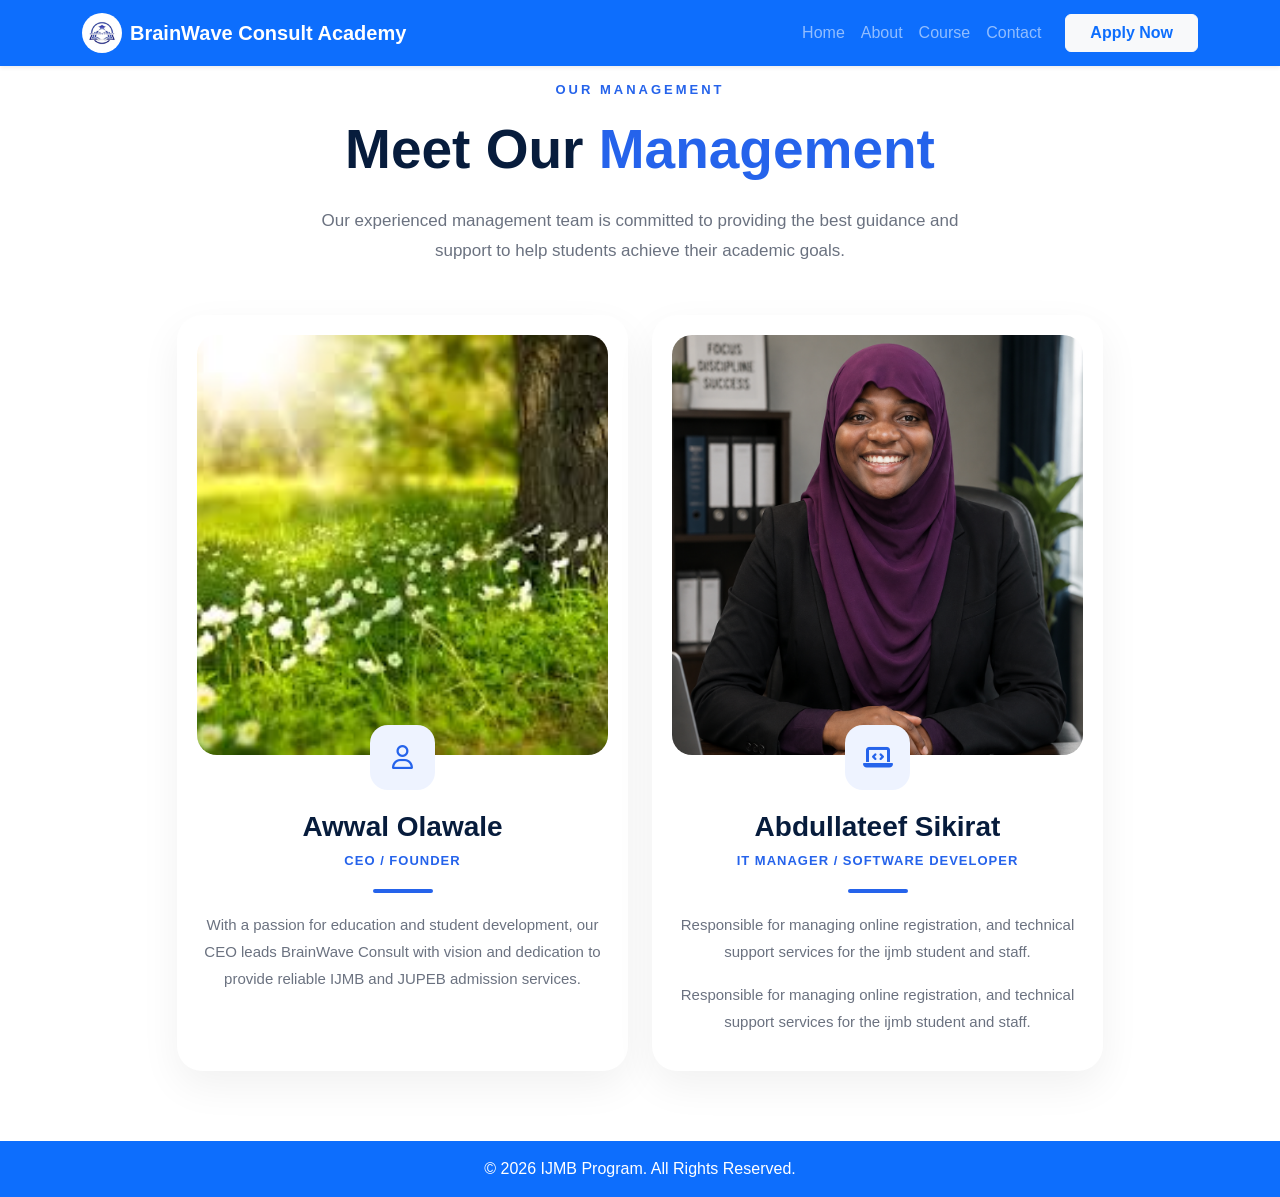
<file: aboutUS.html>
<!DOCTYPE html>
<html lang="en">
<head>
<meta charset="UTF-8">
<meta name="viewport" content="width=device-width, initial-scale=1.0">

<title>Management Section</title>

<!-- Bootstrap -->
<link href="https://cdn.jsdelivr.net/npm/bootstrap@5.3.0/dist/css/bootstrap.min.css" rel="stylesheet">

<!-- Icons -->
<link href="https://cdnjs.cloudflare.com/ajax/libs/font-awesome/6.5.0/css/all.min.css" rel="stylesheet">
<link rel="stylesheet" href="aboutUs.css">
</head>
<body>
<nav class="navbar navbar-expand-lg navbar-dark bg-primary fixed-top shadow-sm">
  <div class="container">

    <!-- Logo + Brand Name -->
    <a class="navbar-brand d-flex align-items-center fw-bold" href="#">
      <img src="image/logo.jpeg" alt="Logo" width="40" height="40" 
           class="me-2 rounded-circle">
      BrainWave Consult Academy
    </a>

    <!-- Toggle Button -->
  
      <button class="navbar-toggler" type="button" data-bs-toggle="collapse" 
         data-bs-target="#navmenu" aria-controls="navmenu" 
        aria-expanded="false" aria-label="Toggle navigation">
        <span class="navbar-toggler-icon"></span>
      </button>

    <!-- Menu -->
    <div class="collapse navbar-collapse" id="navmenu">
      <ul class="navbar-nav ms-auto align-items-lg-center">

        <li class="nav-item">
          <a class="nav-link" href="index.html">Home</a>
        </li>

        <li class="nav-item">
          <a class="nav-link" href="about.html">About</a>
        </li>
        
        <li class="nav-item">
          <a class="nav-link" href="course.html">Course</a>
        </li>
        <li class="nav-item">
          <a class="nav-link" href="contact.html">Contact</a>
        </li>

        <li class="nav-item ms-lg-3 mt-2 mt-lg-0">
          <a class="btn btn-light text-primary fw-semibold  font-montserrat px-4" href="apply.html">
            Apply Now
          </a>
        </li>

      </ul>
    </div>

  </div>
</nav>
<section class="management-section">

<div class="container">

    <!-- TITLE -->
    <div class="text-center mb-5">

        <p class="small-title">
            OUR MANAGEMENT
        </p>

        <h1 class="main-title">
            Meet Our <span>Management</span>
        </h1>

        <p class="title-text mt-4">
            Our experienced management team is committed to providing the best guidance and support to help students achieve their academic goals.
        </p>

    </div>

    <!-- CARDS -->
    <div class="row g-4 justify-content-center">

        <!-- CEO -->
        <div class="col-lg-5 col-md-6">

            <div class="management-card">

                <img src="image/grass.jpg" 
                     alt="CEO"
                     class="management-image">

                <div class="icon-box">
                    <i class="fa-regular fa-user"></i>
                </div>

                <h3>Awwal Olawale</h3>

                <div class="role">
                    CEO / Founder
                </div>

                <div class="line"></div>

                <p>
                    With a passion for education and student development, our CEO leads BrainWave Consult with vision and dedication to provide reliable IJMB and JUPEB admission services.
                </p>

            </div>

        </div>

        <!-- IT -->
        <div class="col-lg-5 col-md-6">

            <div class="management-card">

                <img src="image/siki.png" 
                     alt="IT Personnel"
                     class="management-image">

                <div class="icon-box">
                    <i class="fa-solid fa-laptop-code"></i>
                </div>

                <h3>Abdullateef Sikirat</h3>

                <div class="role">
                    IT Manager / Software Developer
                </div>

                <div class="line"></div>

                <p>
                    Responsible for managing  online registration, and technical support services for the ijmb student and staff.
                </p>
                  <p>
                    Responsible for managing  online registration, and technical support services for the ijmb student and staff.
                </p>
                
            </div>

        </div>

    </div>

</div>

</section>
<footer class="bg-primary text-white text-center py-3">
  &copy; 2026 IJMB Program. All Rights Reserved.
</footer>
</body>
</html>
</file>
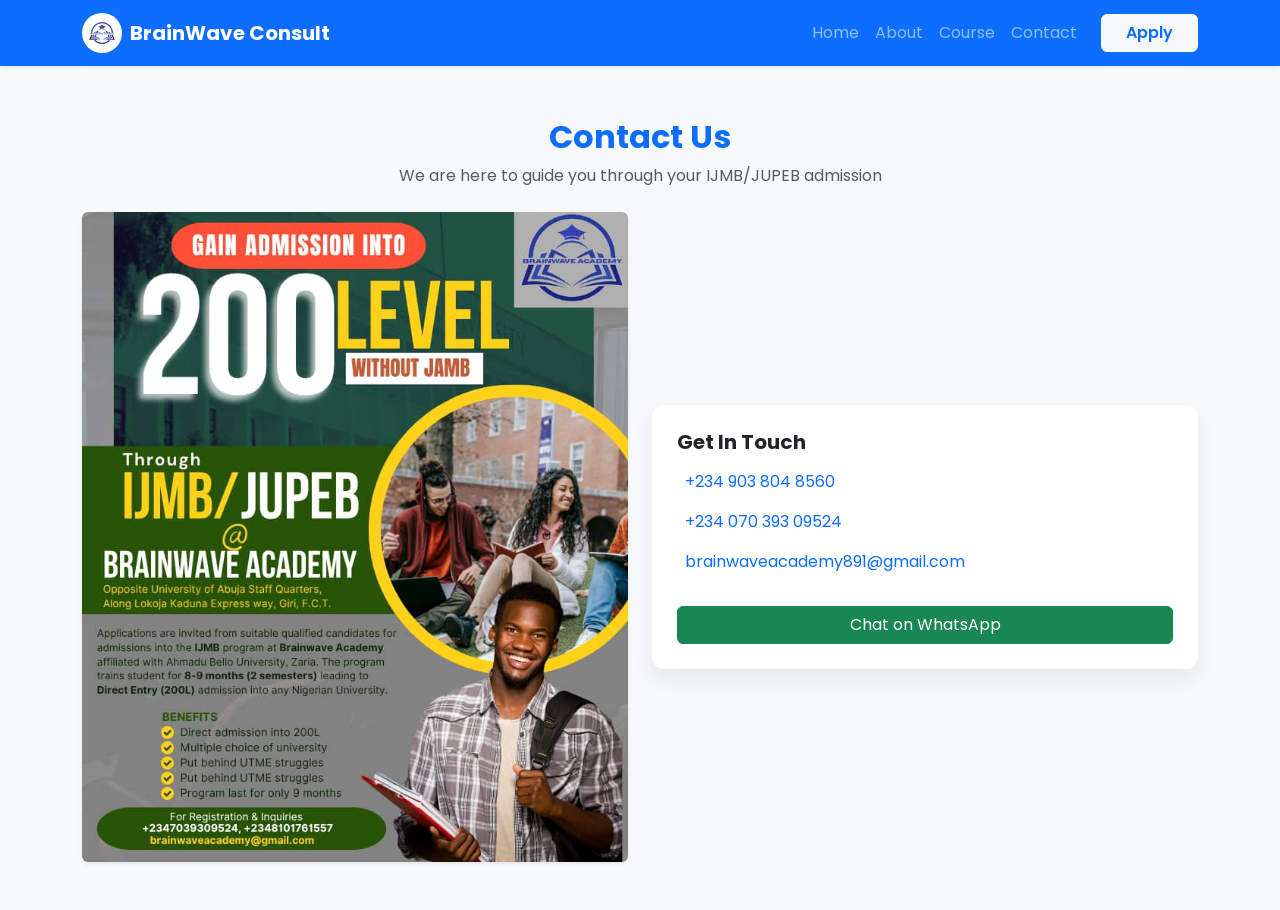
<file: contact.html>
<!DOCTYPE html>
<html lang="en">
  <head>
  <meta charset="UTF-8" />
  <meta name="viewport" content="width=device-width, initial-scale=1" />

  <title>BrainWave Consult | IJMB & JUPEB Admission in Abuja</title>

  <meta
    name="description"
    content="Gain Direct Entry admission into 200 Level through IJMB and JUPEB at BrainWave Consult. Affordable fees, experienced tutors, and high success rates in Abuja."
  />

  <meta
    name="keywords"
    content="IJMB Abuja, JUPEB Abuja, Direct Entry Admission, IJMB Registration, JUPEB Registration, BrainWave Consult"
  />

  <meta name="author" content="BrainWave Consult" />

  <!-- Canonical URL -->
  <link rel="canonical" href="https://brainwaveijmbjupeb.com/" />

  <!-- Open Graph for social sharing -->
  <meta property="og:title" content="BrainWave Consult | IJMB & JUPEB Admission" />
  <meta property="og:description" content="Study IJMB and JUPEB programs and gain admission into 200 Level in Nigerian universities." />
  <meta property="og:url" content="https://brainwaveijmbjupeb.com/" />
  <meta property="og:type" content="website" />
  <meta property="og:image" content="https://brainwaveijmbjupeb.com/image/logo.jpeg" />
  <link rel="icon" href="image/logo.jpeg" type="image/jpeg" />
  <link href="https://fonts.googleapis.com/css2?family=Poppins:wght@300;400;600;700&display=swap" rel="stylesheet">
  <link href="https://cdn.jsdelivr.net/npm/bootstrap@5.3.0/dist/css/bootstrap.min.css" rel="stylesheet"/>
  <link rel="stylesheet" href="https://cdnjs.cloudflare.com/ajax/libs/animate.css/4.1.1/animate.min.css"/>
  <script src="https://cdn.jsdelivr.net/npm/bootstrap@5.3.0/dist/js/bootstrap.bundle.min.js"></script>
</head>

<style>
body {
    padding-top: 70px; /* space for fixed navbar */
    font-family: 'Poppins', sans-serif;
}

.contact-box {
    background: #fff;
    padding: 25px;
    border-radius: 12px;
    box-shadow: 0 10px 25px rgba(0,0,0,0.08);
}
.contact-box {
    background: #fff;
    padding: 25px;
    border-radius: 12px;
    box-shadow: 0 10px 25px rgba(0,0,0,0.08);
}

@media (max-width: 768px) {
    h2 {
        font-size: 1.5rem;
    }
    .contact-box {
        padding: 20px;
    }
}
</style>
</head>

<body>

<!-- Navbar -->
<nav class="navbar navbar-expand-lg navbar-dark bg-primary fixed-top shadow-sm">
  <div class="container">
    <a class="navbar-brand d-flex align-items-center fw-bold" href="#">
      <img src="image/logo.jpeg" alt="Logo" width="40" height="40" class="me-2 rounded-circle">
      BrainWave Consult
    </a>
    <button class="navbar-toggler" type="button" data-bs-toggle="collapse" data-bs-target="#navmenu">
      <span class="navbar-toggler-icon"></span>
    </button>
    <div class="collapse navbar-collapse" id="navmenu">
      <ul class="navbar-nav ms-auto align-items-lg-center">
        <li class="nav-item"><a class="nav-link" href="index.html">Home</a></li>
        <li class="nav-item"><a class="nav-link" href="about.html">About</a></li>
        <li class="nav-item"><a class="nav-link" href="course.html">Course</a></li>
         <li class="nav-item"><a class="nav-link" href="contact.html">Contact</a></li>
        <li class="nav-item ms-lg-3 mt-2 mt-lg-0">
          <a class="btn btn-light text-primary fw-semibold px-4" href="apply.html">Apply</a>
        </li>
      </ul>
    </div>
  </div>
</nav>

<!-- Contact Section -->
<section class="py-5 bg-light" id="contact">
  <div class="container">

    <!-- Title -->
    <div class="text-center mb-4">
      <h2 class="fw-bold text-primary">Contact Us</h2>
      <p class="text-muted">We are here to guide you through your IJMB/JUPEB admission</p>
    </div>

    <div class="row align-items-center g-4">

      <!-- IMAGE -->
      <div class="col-12 col-lg-6">
        <img src="image/graphic.jpeg" alt="IJMB Banner" class="img-fluid rounded shadow-sm w-100">
      </div>

      <!-- CONTACT INFO -->
      <div class="col-12 col-lg-6">
        <div class="contact-box">

          <h5 class="fw-bold mb-3">Get In Touch</h5>

          <!-- Phone 1 -->
          <p>
            <i class="fas fa-phone text-primary me-2"></i>
            <a href="tel:+2349038048560" class="text-decoration-none">+234 903 804 8560</a>
          </p>

          <!-- Phone 2 -->
          <p>
            <i class="fas fa-phone text-primary me-2"></i>
            <a href="tel:+2348000000000" class="text-decoration-none">+234 070 393 09524</a>
          </p>

          <!-- Email -->
          <p>
            <i class="fas fa-envelope text-primary me-2"></i>
            <a href="mailto:brainwaveacademy891@gmail.com" class="text-decoration-none">brainwaveacademy891@gmail.com</a>
          </p>

          <!-- WhatsApp -->
          <a href="https://wa.me/2349038048560" target="_blank" class="btn btn-success w-100 mt-3">
            <i class="fab fa-whatsapp"></i> Chat on WhatsApp
          </a>

        </div>
      </div>

    </div>

  </div>
</section>

<!-- Bootstrap JS -->
<script src="https://cdn.jsdelivr.net/npm/bootstrap@5.3.0/dist/js/bootstrap.bundle.min.js"></script>

</body>
</html>
</file>
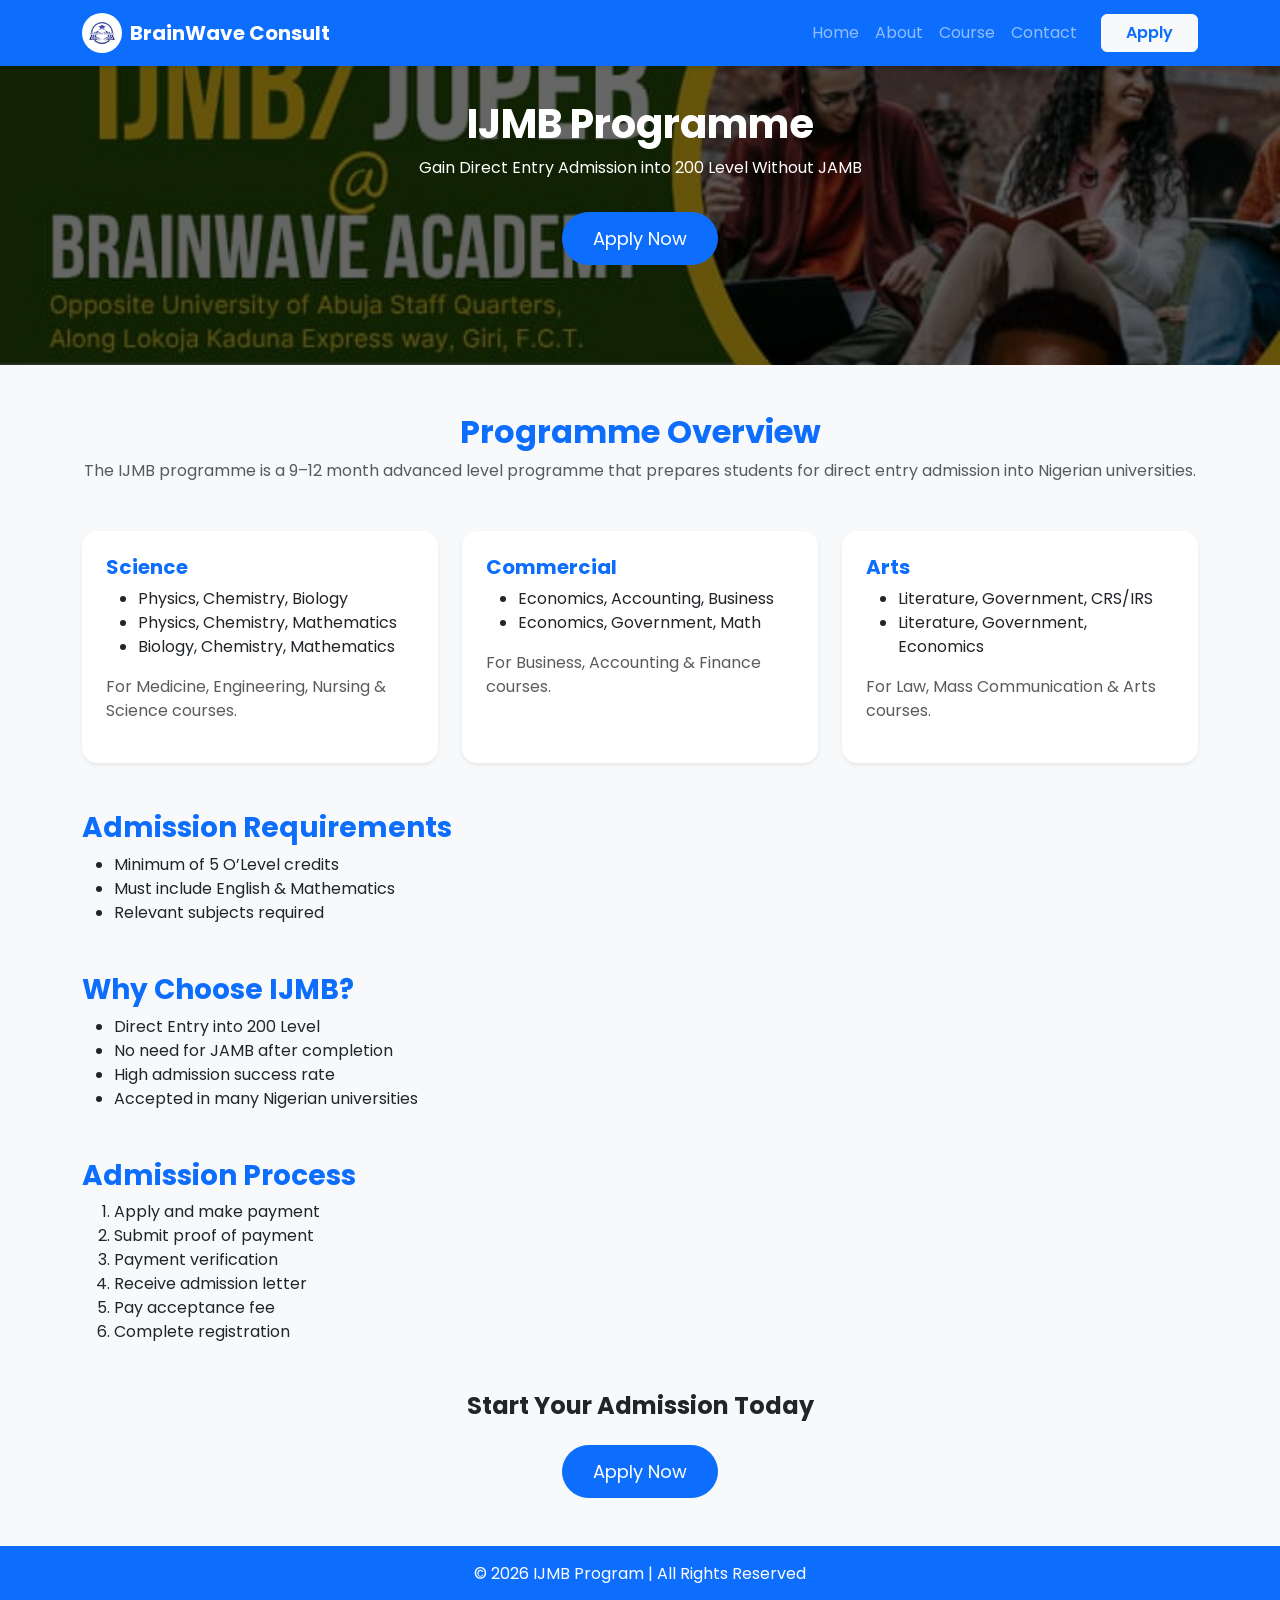
<file: course.html>
<!DOCTYPE html>
<html lang="en">

<head>
  <meta charset="UTF-8" />
  <meta name="viewport" content="width=device-width, initial-scale=1" />

  <title>BrainWave Consult | IJMB & JUPEB Admission in Abuja</title>

  <meta
    name="description"
    content="Gain Direct Entry admission into 200 Level through IJMB and JUPEB at BrainWave Consult. Affordable fees, experienced tutors, and high success rates in Abuja."
  />

  <meta
    name="keywords"
    content="IJMB Abuja, JUPEB Abuja, Direct Entry Admission, IJMB Registration, JUPEB Registration, BrainWave Consult"
  />

  <meta name="author" content="BrainWave Consult" />

  <!-- Canonical URL -->
  <link rel="canonical" href="https://brainwaveijmbjupeb.com/" />

  <!-- Open Graph for social sharing -->
  <meta property="og:title" content="BrainWave Consult | IJMB & JUPEB Admission" />
  <meta property="og:description" content="Study IJMB and JUPEB programs and gain admission into 200 Level in Nigerian universities." />
  <meta property="og:url" content="https://brainwaveijmbjupeb.com/" />
  <meta property="og:type" content="website" />
  <meta property="og:image" content="https://brainwaveijmbjupeb.com/image/logo.jpeg" />
  <link rel="icon" href="image/logo.jpeg" type="image/jpeg" />
  <!-- CSS -->

<link href="https://fonts.googleapis.com/css2?family=Poppins:wght@300;400;600;700&display=swap" rel="stylesheet">
<link href="https://cdn.jsdelivr.net/npm/bootstrap@5.3.0/dist/css/bootstrap.min.css" rel="stylesheet">
  <link href="https://cdn.jsdelivr.net/npm/bootstrap@5.3.0/dist/css/bootstrap.min.css" rel="stylesheet"/>
  <link rel="stylesheet" href="https://cdnjs.cloudflare.com/ajax/libs/animate.css/4.1.1/animate.min.css"/>
   <script src="https://cdn.jsdelivr.net/npm/bootstrap@5.3.0/dist/js/bootstrap.bundle.min.js"></script>
</head>
<style>

body {
  font-family: 'Poppins', sans-serif;
   background: #f8f9fa;
}
h1, h2, h3 {
  font-weight: 700;
}

/* HERO */
.hero {
  background: linear-gradient(rgba(0,0,0,0.6), rgba(0,0,0,0.6)), url('image/graphic.jpeg');
  background-size: cover;
  background-position: center;
  color: white;
  padding: 100px 20px;
  text-align: center;
}

.hero h1 {
  font-weight: bold;
  font-size: 2.5rem;
}

/* CARDS */
.card-custom {
  border: none;
  border-radius: 15px;
  transition: 0.4s;
}

.card-custom:hover {
  transform: translateY(-8px);
  box-shadow: 0 10px 25px rgba(0,0,0,0.15);
}

/* SECTION TITLE */
.section-title {
  font-weight: bold;
  color: #0d6efd;
}

/* ANIMATION */
.fade-in {
  opacity: 0;
  transform: translateY(20px);
  transition: 0.8s ease-in-out;
}

.fade-in.show {
  opacity: 1;
  transform: translateY(0);
}

/* BUTTON */
.apply-btn {
  padding: 12px 30px;
  font-size: 18px;
  border-radius: 30px;
}

/* MOBILE */
@media (max-width: 768px) {
  .hero h1 {
    font-size: 1.8rem;
  }
}

</style>
</head>

<body>
<nav class="navbar navbar-expand-lg navbar-dark bg-primary fixed-top shadow-sm">
  <div class="container">

    <!-- Logo + Brand Name -->
    <a class="navbar-brand d-flex align-items-center fw-bold" href="#">
      <img src="image/logo.jpeg" alt="Logo" width="40" height="40" 
           class="me-2 rounded-circle">
      BrainWave Consult
    </a>

    <!-- Toggle Button -->
  
      <button class="navbar-toggler" type="button" data-bs-toggle="collapse" 
         data-bs-target="#navmenu" aria-controls="navmenu" 
        aria-expanded="false" aria-label="Toggle navigation">
        <span class="navbar-toggler-icon"></span>
      </button>

    <!-- Menu -->
    <div class="collapse navbar-collapse" id="navmenu">
      <ul class="navbar-nav ms-auto align-items-lg-center">

        <li class="nav-item">
          <a class="nav-link" href="index.html">Home</a>
        </li>

        <li class="nav-item">
          <a class="nav-link" href="about.html">About</a>
        </li>
         <li class="nav-item">
          <a class="nav-link" href="course.html">Course</a>
        </li>
        
        <li class="nav-item">
          <a class="nav-link" href="contact.html">Contact</a>
        </li>
         <li class="nav-item">
          <!-- <a class="nav-link" href="printForm.html" style="color: red;">PrintForm 📢</a> -->
        </li>
        <li class="nav-item ms-lg-3 mt-2 mt-lg-0">
          <a class="btn btn-light text-primary fw-semibold px-4" href="apply.html">
            Apply
          </a>
        </li>

      </ul>
    </div>

  </div>
</nav>
<!-- HERO SECTION -->
<section class="hero">
  <h1>IJMB Programme</h1>
  <p>Gain Direct Entry Admission into 200 Level Without JAMB</p>
  <a href="apply.html" class="btn btn-primary apply-btn mt-3">Apply Now</a>
</section>

<!-- MAIN CONTENT -->
<div class="container my-5">

  <!-- OVERVIEW -->
  <div class="text-center mb-5 fade-in">
    <h2 class="section-title">Programme Overview</h2>
    <p class="text-muted">
      The IJMB programme is a 9–12 month advanced level programme that prepares students for direct entry admission into Nigerian universities.
    </p>
  </div>

  <!-- COURSE CARDS -->
  <div class="row g-4">

    <!-- SCIENCE -->
    <div class="col-md-4 fade-in">
      <div class="card card-custom p-4 shadow-sm h-100">
        <h5 class="fw-bold text-primary">Science</h5>
        <ul>
          <li>Physics, Chemistry, Biology</li>
          <li>Physics, Chemistry, Mathematics</li>
          <li>Biology, Chemistry, Mathematics</li>
        </ul>
        <p class="text-muted">For Medicine, Engineering, Nursing & Science courses.</p>
      </div>
    </div>

    <!-- COMMERCIAL -->
    <div class="col-md-4 fade-in">
      <div class="card card-custom p-4 shadow-sm h-100">
        <h5 class="fw-bold text-primary">Commercial</h5>
        <ul>
          <li>Economics, Accounting, Business</li>
          <li>Economics, Government, Math</li>
        </ul>
        <p class="text-muted">For Business, Accounting & Finance courses.</p>
      </div>
    </div>

    <!-- ARTS -->
    <div class="col-md-4 fade-in">
      <div class="card card-custom p-4 shadow-sm h-100">
        <h5 class="fw-bold text-primary">Arts</h5>
        <ul>
          <li>Literature, Government, CRS/IRS</li>
          <li>Literature, Government, Economics</li>
        </ul>
        <p class="text-muted">For Law, Mass Communication & Arts courses.</p>
      </div>
    </div>

  </div>

  <!-- REQUIREMENTS -->
  <div class="mt-5 fade-in">
    <h3 class="section-title">Admission Requirements</h3>
    <ul>
      <li>Minimum of 5 O’Level credits</li>
      <li>Must include English & Mathematics</li>
      <li>Relevant subjects required</li>
    </ul>
  </div>

  <!-- BENEFITS -->
  <div class="mt-5 fade-in">
    <h3 class="section-title">Why Choose IJMB?</h3>
    <ul>
      <li>Direct Entry into 200 Level</li>
      <li>No need for JAMB after completion</li>
      <li>High admission success rate</li>
      <li>Accepted in many Nigerian universities</li>
    </ul>
  </div>

  <!-- PROCESS -->
  <div class="mt-5 fade-in">
    <h3 class="section-title">Admission Process</h3>
    <ol>
      <li>Apply and make payment</li>
      <li>Submit proof of payment</li>
      <li>Payment verification</li>
      <li>Receive admission letter</li>
      <li>Pay acceptance fee</li>
      <li>Complete registration</li>
    </ol>
  </div>

  <!-- CTA -->
  <div class="text-center mt-5 fade-in">
    <h4 class="fw-bold">Start Your Admission Today</h4>
    <a href="apply.html" class="btn btn-primary apply-btn mt-3">
      Apply Now
    </a>
  </div>

</div>
<footer class="bg-primary text-white text-center py-3">
  &copy; 2026 IJMB Program | All Rights Reserved
</footer>
<!-- SCRIPT FOR ANIMATION -->
<script>
const elements = document.querySelectorAll('.fade-in');

const observer = new IntersectionObserver(entries => {
  entries.forEach(entry => {
    if (entry.isIntersecting) {
      entry.target.classList.add('show');
    }
  });
});

elements.forEach(el => observer.observe(el));
</script>

</body>
</html>
</file>
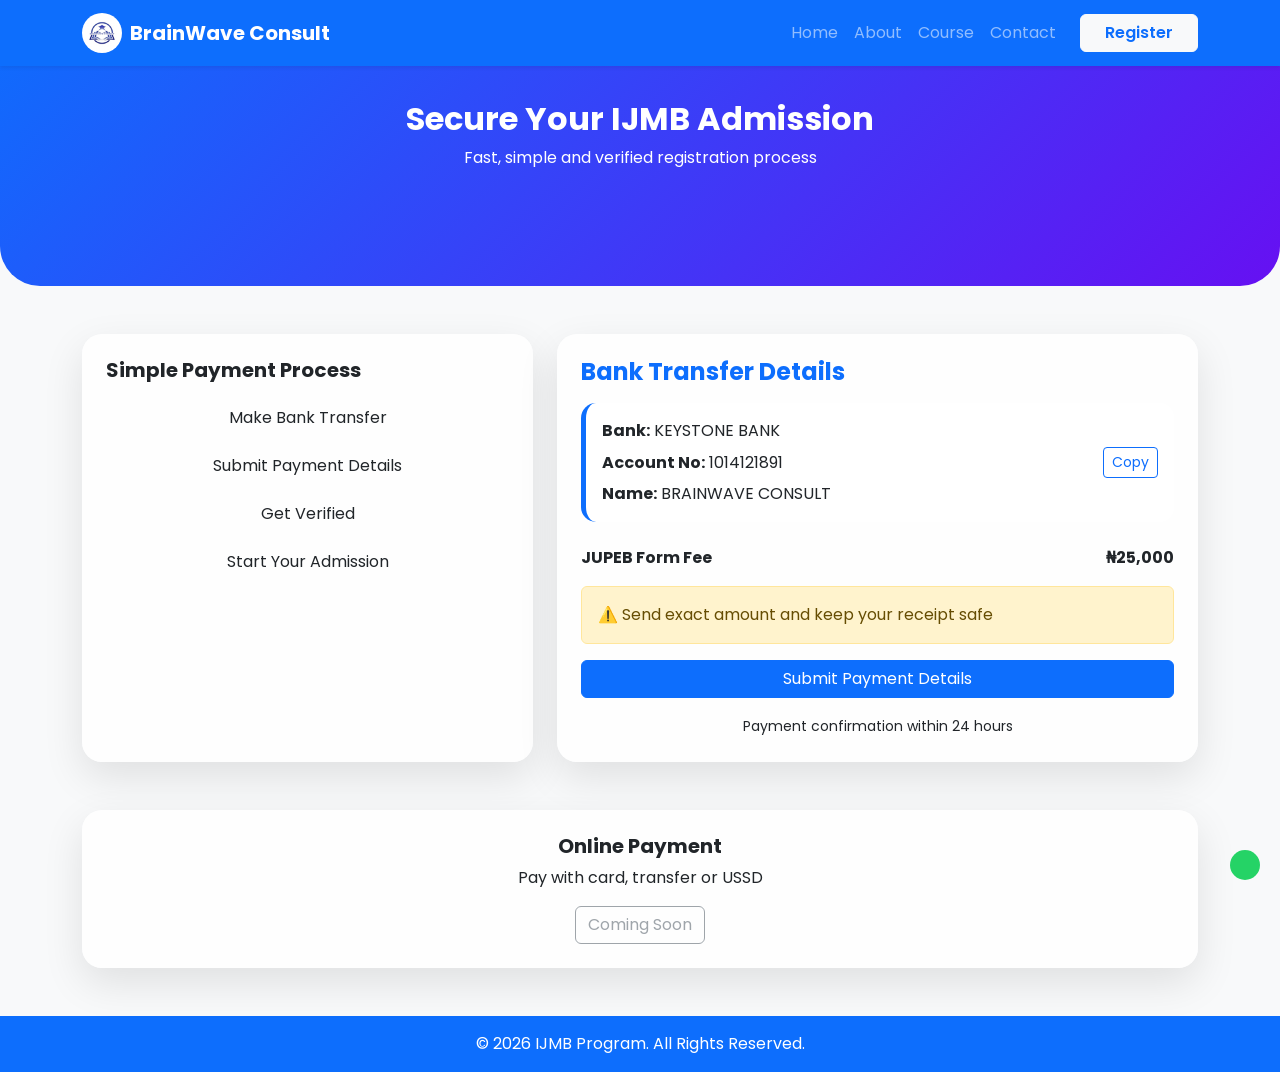
<file: jupeb.html>
<!DOCTYPE html>
<html lang="en">
<head>
  <meta charset="UTF-8" />
  <meta name="viewport" content="width=device-width, initial-scale=1" />

  <title>BrainWave Consult | IJMB & JUPEB Admission in Abuja</title>

  <meta
    name="description"
    content="Gain Direct Entry admission into 200 Level through IJMB and JUPEB at BrainWave Consult. Affordable fees, experienced tutors, and high success rates in Abuja."
  />

  <meta
    name="keywords"
    content="IJMB Abuja, JUPEB Abuja, Direct Entry Admission, IJMB Registration, JUPEB Registration, BrainWave Consult"
  />

  <meta name="author" content="BrainWave Consult" />

  <!-- Canonical URL -->
  <link rel="canonical" href="https://brainwaveijmbjupeb.com/" />

  <!-- Open Graph for social sharing -->
  <meta property="og:title" content="BrainWave Consult | IJMB & JUPEB Admission" />
  <meta property="og:description" content="Study IJMB and JUPEB programs and gain admission into 200 Level in Nigerian universities." />
  <meta property="og:url" content="https://brainwaveijmbjupeb.com/" />
  <meta property="og:type" content="website" />
  <meta property="og:image" content="https://brainwaveijmbjupeb.com/image/logo.jpeg" />

  <!-- Favicon -->
  <link rel="icon" href="image/logo.jpeg" type="image/jpeg" />
  <link href="https://fonts.googleapis.com/css2?family=Poppins:wght@300;400;600;700&display=swap" rel="stylesheet">

  <link href="https://cdn.jsdelivr.net/npm/bootstrap@5.3.0/dist/css/bootstrap.min.css" rel="stylesheet"/>
  <link rel="stylesheet" href="https://cdnjs.cloudflare.com/ajax/libs/animate.css/4.1.1/animate.min.css"/>
  <script src="https://cdn.jsdelivr.net/npm/bootstrap@5.3.0/dist/js/bootstrap.bundle.min.js"></script>
</head>
<style>
body {
  font-family: 'Poppins', sans-serif;
   background: #f8f9fa;
}
h1, h2, h3 {
  font-weight: 700;
}
.hero {
  background: linear-gradient(135deg,#0d6efd,#6610f2);
  color:#fff;
  padding:100px 20px;
  text-align:center;
  border-radius:0 0 40px 40px;
}

.glass-card {
  background: rgba(255,255,255,0.8);
  backdrop-filter: blur(10px);
  border-radius:20px;
  box-shadow:0 15px 40px rgba(0,0,0,0.1);
}

.bank-card {
  border-left:5px solid #0d6efd;
  background:#fff;
  border-radius:15px;
}

.step-box {
  text-align:center;
}

.step-icon {
  font-size:30px;
  color:#0d6efd;
}

.floating-whatsapp {
  position:fixed;
  bottom:20px;
  right:20px;
  background:#25D366;
  color:white;
  padding:15px;
  border-radius:50%;
  font-size:20px;
}

</style>
</head>

<body>
<nav class="navbar navbar-expand-lg navbar-dark bg-primary fixed-top shadow-sm">
  <div class="container">

    <!-- Logo + Brand Name -->
    <a class="navbar-brand d-flex align-items-center fw-bold" href="#">
      <img src="image/logo.jpeg" alt="Logo" width="40" height="40" 
           class="me-2 rounded-circle">
      BrainWave Consult
    </a>

    <!-- Toggle Button -->
    <button class="navbar-toggler" type="button" data-bs-toggle="collapse" 
      data-bs-target="#navmenu">
      <span class="navbar-toggler-icon"></span>
    </button>

    <!-- Menu -->
    <div class="collapse navbar-collapse" id="navmenu">
      <ul class="navbar-nav ms-auto align-items-lg-center">

        <li class="nav-item">
          <a class="nav-link" href="index.html">Home</a>
        </li>

        <li class="nav-item">
          <a class="nav-link" href="about.html">About</a>
        </li>

        <li class="nav-item">
          <a class="nav-link" href="course.html">Course</a>
        </li>
        <li class="nav-item">
          <a class="nav-link" href="contact.html">Contact</a>
        </li>
           <li class="nav-item">
          <!-- <a class="nav-link" href="printForm.html" style="color: red;">PrintForm 📢</a> -->
        </li>
        <li class="nav-item ms-lg-3 mt-2 mt-lg-0">
          <a class="btn btn-light text-primary fw-semibold px-4" href="payment.html">
            Register
          </a>
        </li>

      </ul>
    </div>

  </div>
</nav>
<!-- HERO -->
<div class="hero">
  <h2 class="fw-bold">Secure Your IJMB Admission</h2>
  <p>Fast, simple and verified registration process</p>
</div>

<div class="container my-5">

  <div class="row g-4">

    <!-- LEFT (PROCESS STEPS) -->
    <div class="col-lg-5">
      <div class="glass-card p-4 h-100">
        <h5 class="fw-bold mb-4">Simple Payment Process</h5>

        <div class="step-box mb-4">
          <div class="step-icon"><i class="fas fa-money-bill-wave"></i></div>
          <p class="mb-0">Make Bank Transfer</p>
        </div>

        <div class="step-box mb-4">
          <div class="step-icon"><i class="fas fa-upload"></i></div>
          <p class="mb-0">Submit Payment Details</p>
        </div>

        <div class="step-box mb-4">
          <div class="step-icon"><i class="fas fa-check-circle"></i></div>
          <p class="mb-0">Get Verified</p>
        </div>

        <div class="step-box">
          <div class="step-icon"><i class="fas fa-graduation-cap"></i></div>
          <p class="mb-0">Start Your Admission</p>
        </div>
      </div>
    </div>

    <!-- RIGHT (PAYMENT CARD) -->
    <div class="col-lg-7">
      <div class="glass-card p-4">

        <h4 class="fw-bold mb-3 text-primary">Bank Transfer Details</h4>

        <div class="bank-card p-3 mb-4">
          <p class="mb-1"><strong>Bank:</strong> KEYSTONE BANK</p>
          <!-- <p class="mb-1"><strong>Account No:</strong> 0110608584</p> -->
          <p class="mb-1 d-flex justify-content-between align-items-center">
            <span><strong>Account No:</strong> 1014121891</span>
            <button class="btn btn-sm btn-outline-primary" onclick="copyAccount()">
               Copy
            </button>
            </p>
          <p class="mb-0"><strong>Name:</strong> BRAINWAVE CONSULT</p>
        </div>

        <div class="d-flex justify-content-between mb-3">
          <strong>JUPEB Form Fee</strong>
          <strong>₦25,000</strong>
        </div>

        <div class="alert alert-warning">
          ⚠️ Send exact amount and keep your receipt safe
        </div>

        <a href="https://forms.gle/9zjgaMoQZzosbNNU9" target="_blank" class="btn btn-primary w-100 mb-3">
          Submit Payment Details
        </a>

        <div class="text-center">
          <small>Payment confirmation within 24 hours</small>
        </div>

      </div>
    </div>

  </div>

  <!-- ONLINE COMING SOON -->
  <div class="glass-card p-4 text-center mt-5">
    <h5 class="fw-bold">Online Payment</h5>
    <p>Pay with card, transfer or USSD</p>
    <button class="btn btn-outline-secondary" disabled>Coming Soon</button>
  </div>

</div>

<!-- FLOATING WHATSAPP -->
<a href="https://wa.me/2349038048560" target="_blank" class="floating-whatsapp">
  <i class="fab fa-whatsapp"></i>
</a>
<footer class="bg-primary text-white text-center py-3">
  &copy; 2026 IJMB Program. All Rights Reserved.
</footer>
<script src="https://cdn.jsdelivr.net/npm/bootstrap@5.3.0/dist/js/bootstrap.bundle.min.js"></script>
<script>
function copyAccount() {
  navigator.clipboard.writeText("0110608584");
  alert("Account number copied!");
}
</script>
</body>
</html>
</file>
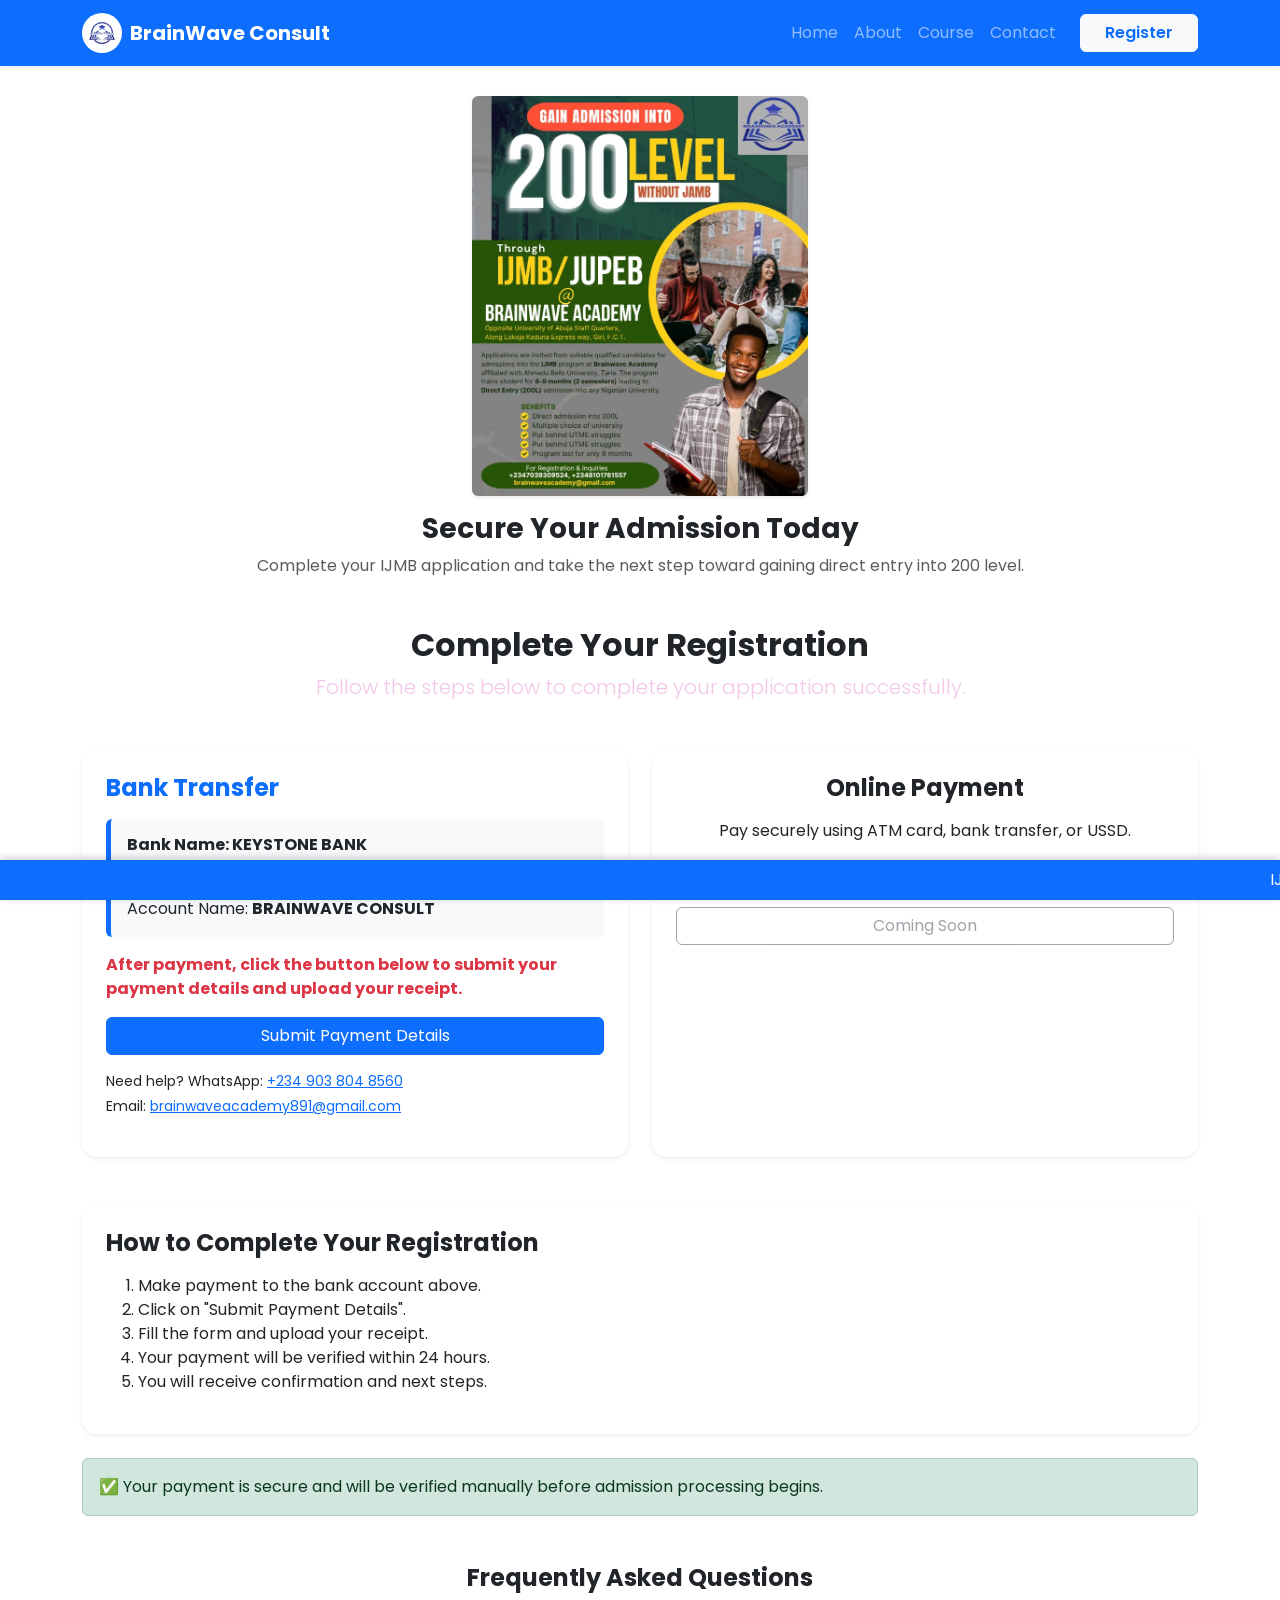
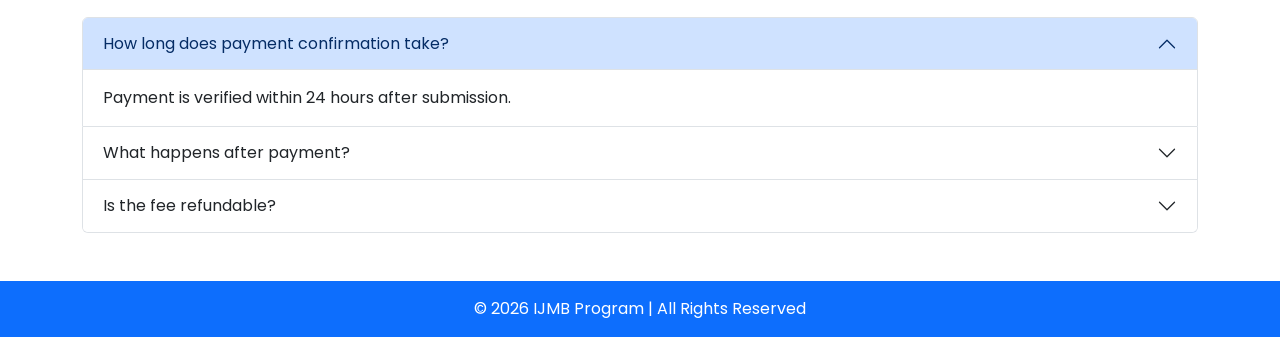
<file: payment.html>
<!DOCTYPE html>
<html lang="en">
<head>
<meta charset="UTF-8">
<meta name="viewport" content="width=device-width, initial-scale=1">
<title>IJMB Application Payment</title>
<link href="https://cdn.jsdelivr.net/npm/bootstrap@5.3.0/dist/css/bootstrap.min.css" rel="stylesheet">
<link rel="stylesheet" href="index.css">
<link href="https://fonts.googleapis.com/css2?family=Poppins:wght@300;400;600;700&display=swap" rel="stylesheet">
<style>
  body{
      font-family: 'Poppins', sans-serif;
  }
  h1, h2, h3 {
  font-weight: 700;
  
}
 body{
      font-family: 'Poppins', sans-serif;
  }
  h1, h2, h3 {
  font-weight: 700;
  
}

.scroll-text {
  overflow: hidden;
  white-space: nowrap;
}
.scroll-text span {
  display: inline-block;
  padding-left: 100%;
  animation: scroll 15s linear infinite;
}
@keyframes scroll {
  0% { transform: translateX(0); }
  100% { transform: translateX(-100%); }
}

.payment-card {
  border-radius: 15px;
}

.bank-box {
  background: #f8f9fa;
  border-left: 5px solid #0d6efd;
}
</style>

</head>

<body>

<!-- NAVBAR -->

<nav class="navbar navbar-expand-lg navbar-dark bg-primary fixed-top shadow-sm">
  <div class="container">

    <!-- Logo + Brand Name -->
    <a class="navbar-brand d-flex align-items-center fw-bold" href="#">
      <img src="image/logo.jpeg" alt="Logo" width="40" height="40" 
           class="me-2 rounded-circle">
      BrainWave Consult
    </a>

    <!-- Toggle Button -->

       <button class="navbar-toggler" type="button" data-bs-toggle="collapse" 
         data-bs-target="#navmenu" aria-controls="navmenu" 
        aria-expanded="false" aria-label="Toggle navigation">
        <span class="navbar-toggler-icon"></span>
      </button>
    <!-- Menu -->
    <div class="collapse navbar-collapse" id="navmenu">
      <ul class="navbar-nav ms-auto align-items-lg-center">

        <li class="nav-item">
          <a class="nav-link" href="index.html">Home</a>
        </li>

        <li class="nav-item">
          <a class="nav-link" href="about.html">About</a>
        </li>
           <li class="nav-item">
          <a class="nav-link" href="course.html">Course</a>
        </li>
        <li class="nav-item">
          <a class="nav-link" href="contact.html">Contact</a>
        </li>

        <li class="nav-item ms-lg-3 mt-2 mt-lg-0">
          <a class="btn btn-light text-primary fw-semibold px-4" href="payment.html">
            Register
          </a>
        </li>

      </ul>
    </div>

  </div>
</nav>
<!-- HERO -->
<div class="container mt-5 pt-5 text-center">
  <img src="image/graphic.jpeg" class="img-fluid rounded shadow-sm" alt="IJMB Banner">

  <h3 class="fw-bold mt-3">Secure Your Admission Today</h3>
  <p class="text-muted">
    Complete your IJMB application and take the next step toward gaining direct entry into 200 level.
  </p>
</div>

<!-- SCROLL TEXT -->
<div class="scroll-text bg-primary text-white py-2 mt-3">
  <span>IJMB registration begins on the 20th to 30th. Apply now to secure your admission.</span>
</div>

<!-- MAIN -->
<div class="container my-5">

  <!-- TITLE -->
  <div class="text-center mb-5">
    <h2 class="fw-bold">Complete Your Registration</h2>
    <p class="lead">Follow the steps below to complete your application successfully.</p>
  </div>

  <div class="row g-4">

    <!-- BANK TRANSFER (MAIN METHOD) -->
    <div class="col-lg-6">
      <div class="payment-card p-4 shadow-sm h-100">

        <h4 class="fw-bold mb-3 text-primary">Bank Transfer</h4>

        <div class="bank-box p-3 rounded mb-3">
          
          <h6 class="fw-bold">Bank Name: KEYSTONE BANK</h6>
          
            <p class="mb-1">
            Account Number: 
            <strong id="ijmbAccount">1014121891</strong>
            <button class="btn btn-sm btn-outline-primary copy-btn ms-2" onclick="copyAccount()">
              Copy
            </button>
          </p>
          <p class="mb-0">Account Name: <strong>BRAINWAVE CONSULT</strong></p>
        </div>

        <p class="text-danger fw-bold">
          After payment, click the button below to submit your payment details and upload your receipt.
        </p>

        <a href="https://forms.gle/9zjgaMoQZzosbNNU9" target="_blank" class="btn btn-primary w-100 mb-3">
          Submit Payment Details
        </a>

        <p class="small mb-1">
          Need help? WhatsApp:
          <a href="https://wa.me/2349038048560" target="_blank">
            +234 903 804 8560
          </a>
        </p>

        <p class="small">
          Email:
          <a href="mailto:brainwaveacademy891@gmail.com">
            brainwaveacademy891@gmail.com
          </a>
        </p>

      </div>
    </div>

    <!-- PAYSTACK (COMING SOON) -->
    <div class="col-lg-6">
      <div class="payment-card p-4 shadow-sm h-100 text-center">

        <h4 class="fw-bold mb-3">Online Payment</h4>
        <p>Pay securely using ATM card, bank transfer, or USSD.</p>

        <h5 class="text-primary fw-bold">₦20,000</h5>

        <button class="btn btn-outline-secondary w-100 mt-3" disabled>
          Coming Soon
        </button>

      </div>
    </div>

  </div>

  <!-- STEPS -->
  <div class="payment-card mt-5 p-4 shadow-sm">
    <h4 class="fw-bold mb-3">How to Complete Your Registration</h4>
    <ol>
      <li>Make payment to the bank account above.</li>
      <li>Click on "Submit Payment Details".</li>
      <li>Fill the form and upload your receipt.</li>
      <li>Your payment will be verified within 24 hours.</li>
      <li>You will receive confirmation and next steps.</li>
    </ol>
  </div>

  <!-- TRUST SECTION -->
  <div class="alert alert-success mt-4">
    ✅ Your payment is secure and will be verified manually before admission processing begins.
  </div>

  <!-- FAQ -->
  <div class="mt-5">
    <h4 class="fw-bold mb-4 text-center">Frequently Asked Questions</h4>

    <div class="accordion" id="faqAccordion">

      <div class="accordion-item">
        <h2 class="accordion-header">
          <button class="accordion-button" data-bs-toggle="collapse" data-bs-target="#faq1">
            How long does payment confirmation take?
          </button>
        </h2>
        <div id="faq1" class="accordion-collapse collapse show">
          <div class="accordion-body">
            Payment is verified within 24 hours after submission.
          </div>
        </div>
      </div>

      <div class="accordion-item">
        <h2 class="accordion-header">
          <button class="accordion-button collapsed" data-bs-toggle="collapse" data-bs-target="#faq2">
            What happens after payment?
          </button>
        </h2>
        <div id="faq2" class="accordion-collapse collapse">
          <div class="accordion-body">
            You will receive confirmation and be guided on completing your application.
          </div>
        </div>
      </div>

      <div class="accordion-item">
        <h2 class="accordion-header">
          <button class="accordion-button collapsed" data-bs-toggle="collapse" data-bs-target="#faq3">
            Is the fee refundable?
          </button>
        </h2>
        <div id="faq3" class="accordion-collapse collapse">
          <div class="accordion-body">
            No, the application fee is non-refundable.
          </div>
        </div>
      </div>

    </div>
  </div>

</div>

<!-- FOOTER -->
<footer class="bg-primary text-white text-center py-3">
  &copy; 2026 IJMB Program | All Rights Reserved
</footer>

<script src="https://cdn.jsdelivr.net/npm/bootstrap@5.3.0/dist/js/bootstrap.bundle.min.js"></script>
<script>
function copyAccount() {
  const accountNumber = document.getElementById("ijmbAccount").innerText;
  navigator.clipboard.writeText(accountNumber)
    .then(() => alert("Account number copied!"))
    .catch(() => alert("Failed to copy"));
}
</script>
</body>
</html>
</file>
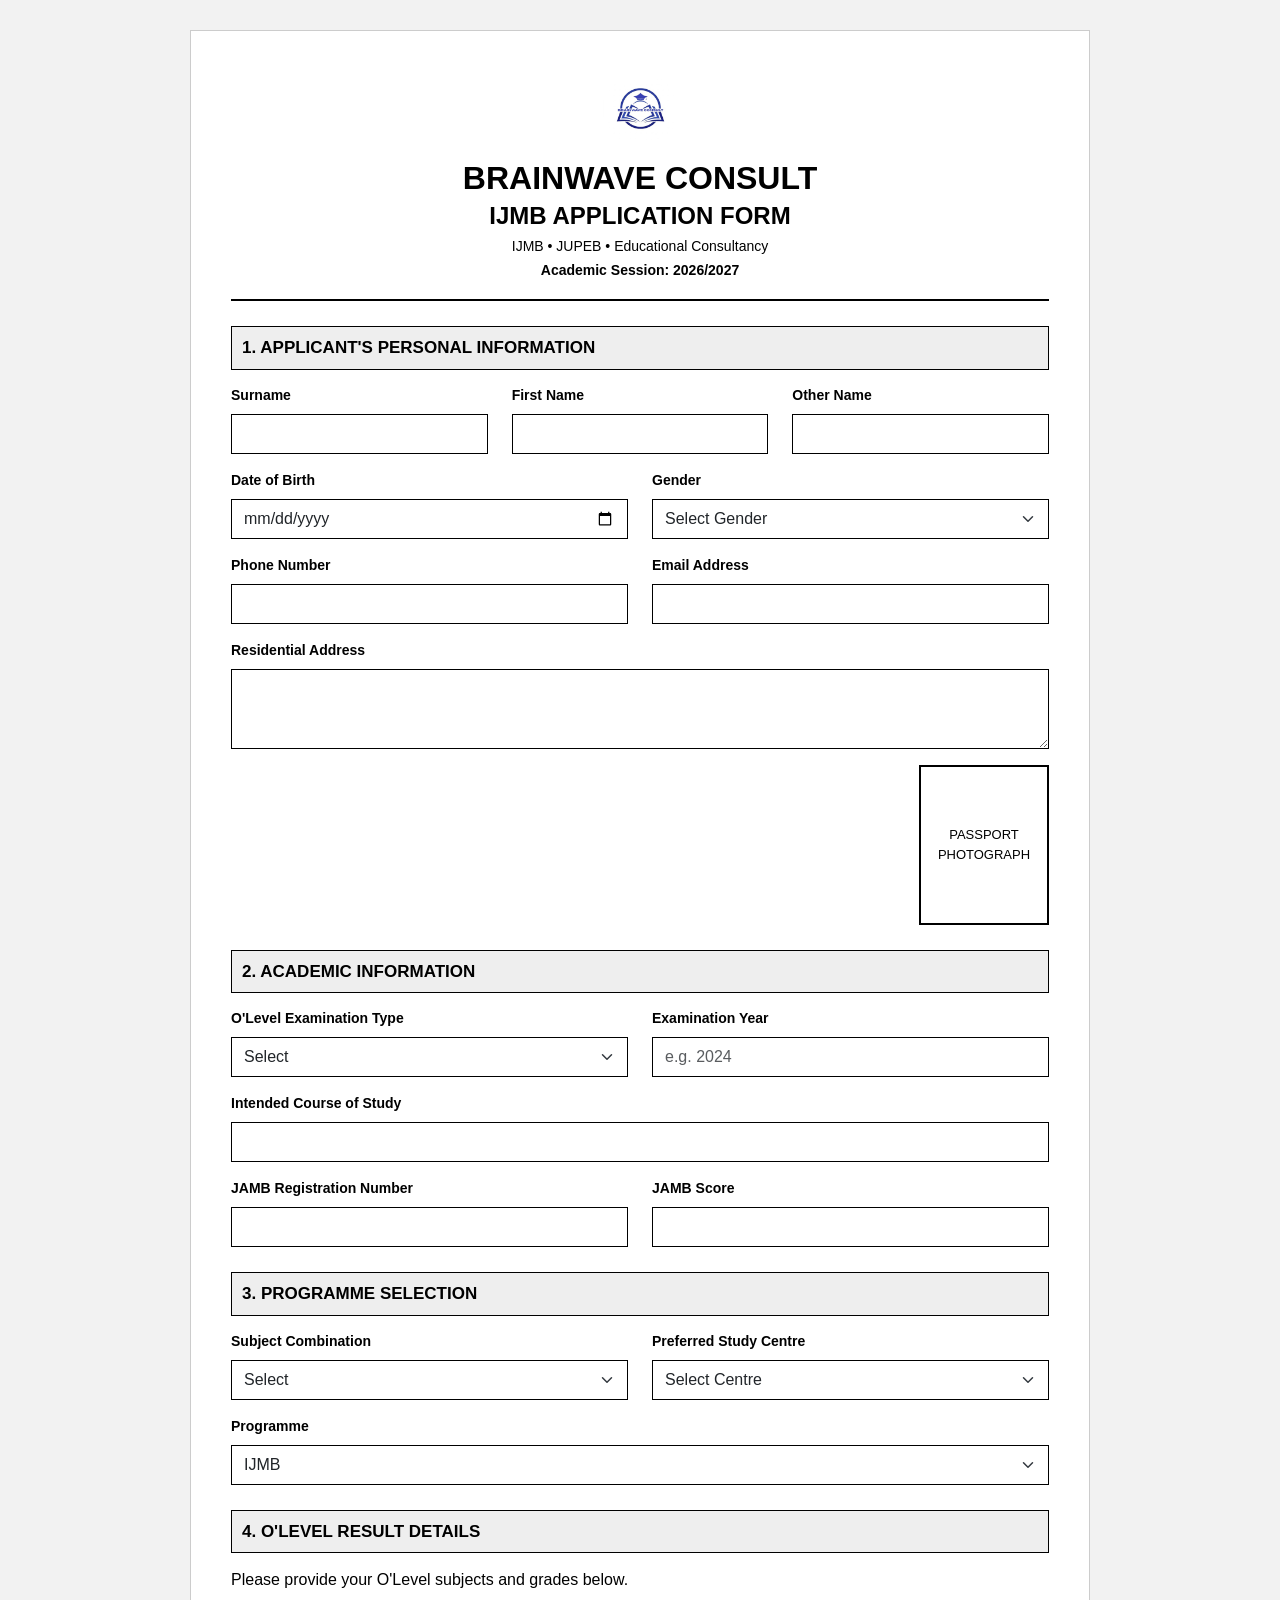
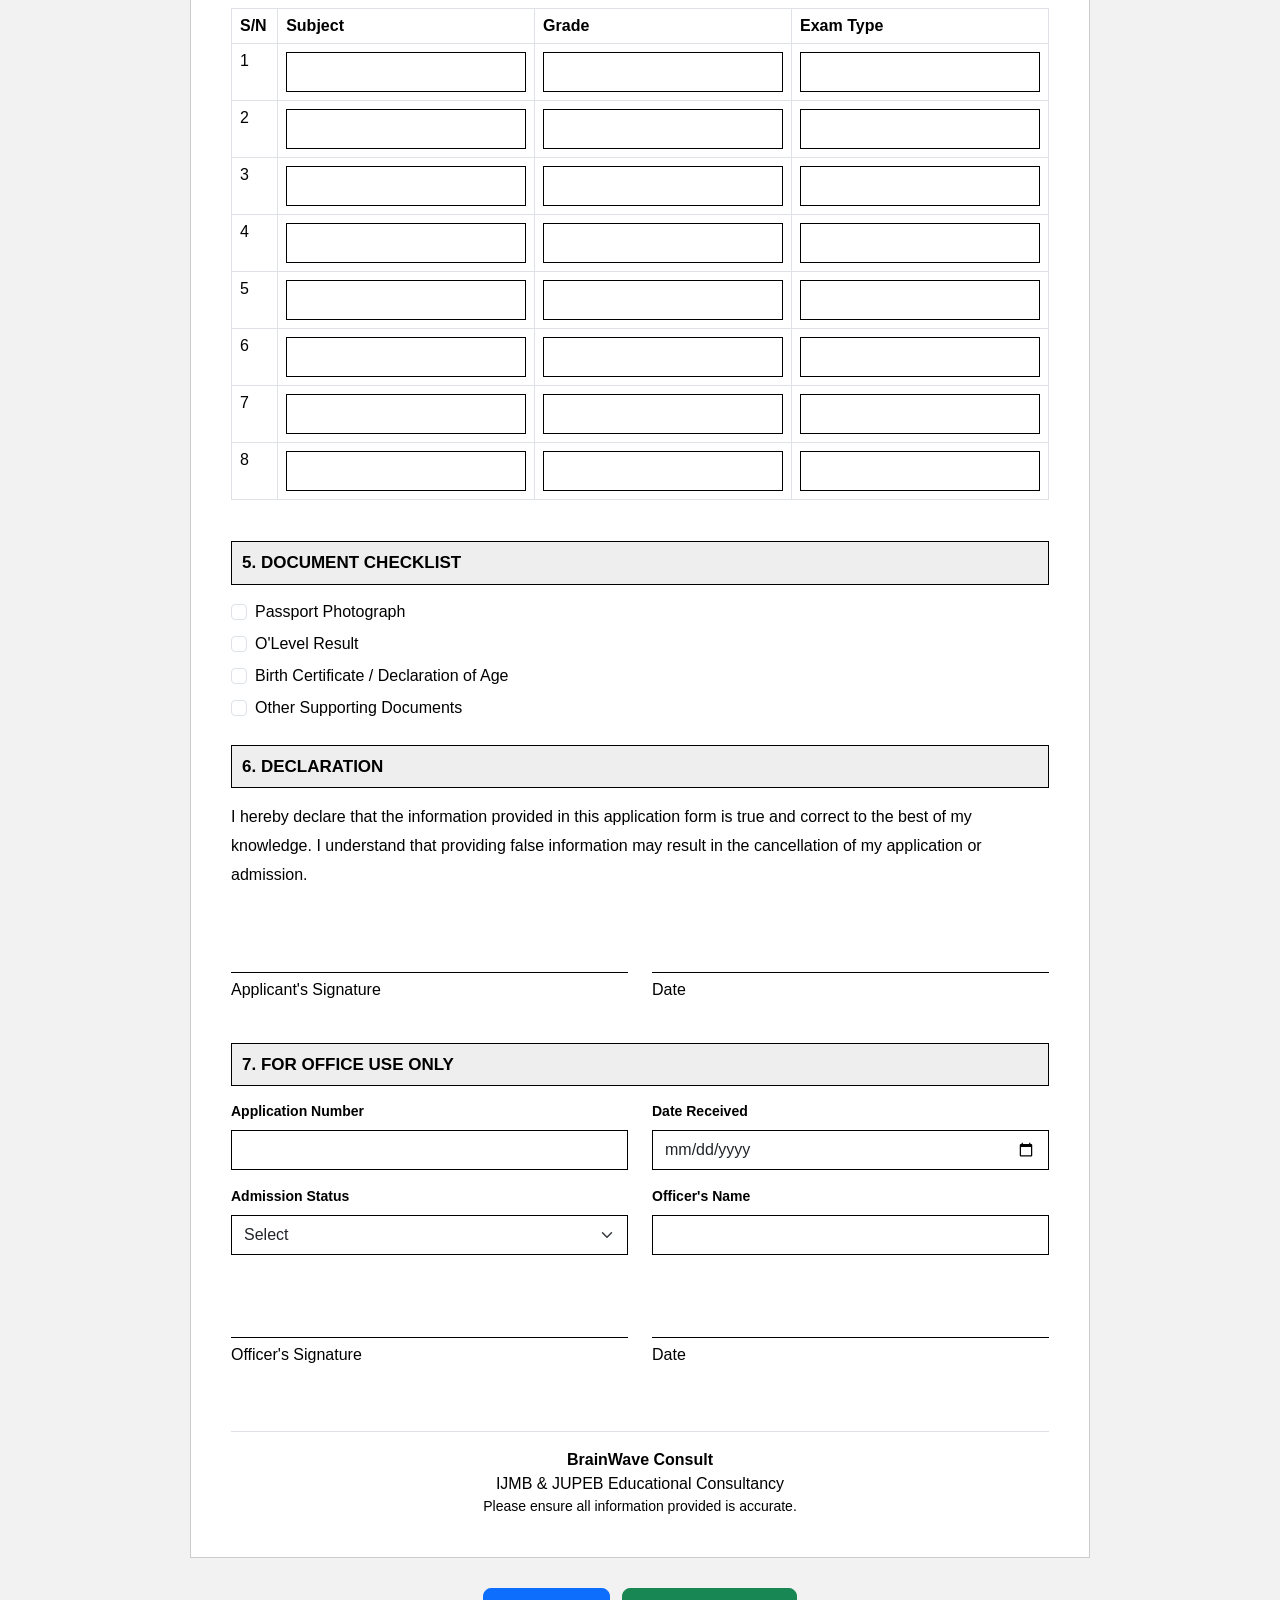
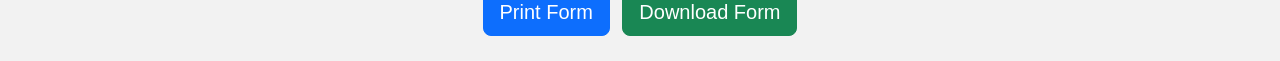
<file: printForm.html>
<!-- <!DOCTYPE html> -->
<html lang="en">
<head>
  <meta charset="UTF-8">
  <meta name="viewport" content="width=device-width, initial-scale=1.0">

  <title>IJMB Application Form - BrainWave Consult</title>

  <!-- Bootstrap -->
  <link
    href="https://cdn.jsdelivr.net/npm/bootstrap@5.3.3/dist/css/bootstrap.min.css"
    rel="stylesheet"
  >

  <style>
    body {
      background: #f2f2f2;
      font-family: Arial, sans-serif;
      color: #000;
    }

    .form-container {
      max-width: 900px;
      margin: 30px auto;
      background: #fff;
      padding: 40px;
      border: 1px solid #ccc;
    }

    /* Header */
    .form-header {
      text-align: center;
      border-bottom: 2px solid #000;
      padding-bottom: 15px;
      margin-bottom: 25px;
    }

    .form-header img {
      width: 75px;
      height: 75px;
      object-fit: cover;
      border-radius: 50%;
      margin-bottom: 8px;
    }

    .form-header h2 {
      margin: 5px 0;
      font-weight: bold;
      text-transform: uppercase;
    }

    .form-header h4 {
      margin: 5px 0;
      font-weight: bold;
    }

    .form-header p {
      margin: 3px 0;
      font-size: 14px;
    }

    /* Section headings */
    .section-title {
      background: #eee;
      border: 1px solid #000;
      padding: 8px 10px;
      margin-top: 25px;
      margin-bottom: 15px;
      font-size: 17px;
      font-weight: bold;
      text-transform: uppercase;
    }

    /* Form lines */
    .form-label {
      font-weight: 600;
      font-size: 14px;
    }

    .form-control,
    .form-select {
      border: 1px solid #000;
      border-radius: 0;
      height: 40px;
    }

    textarea.form-control {
      height: 80px;
    }

    /* Passport */
    .passport-box {
      width: 130px;
      height: 160px;
      border: 2px solid #000;
      display: flex;
      align-items: center;
      justify-content: center;
      text-align: center;
      margin-left: auto;
      font-size: 13px;
    }

    /* Signature */
    .signature-line {
      border-bottom: 1px solid #000;
      height: 35px;
      margin-bottom: 5px;
    }

    /* Buttons */
    .action-buttons {
      text-align: center;
      margin: 25px auto;
    }

    /* Print */
    @media print {

      body {
        background: #fff;
      }

      .form-container {
        margin: 0;
        padding: 20px;
        border: none;
        max-width: 100%;
      }

      .action-buttons {
        display: none !important;
      }

      .form-control,
      .form-select {
        border: 1px solid #000 !important;
      }

      .section-title {
        background: #eee !important;
        -webkit-print-color-adjust: exact;
        print-color-adjust: exact;
      }

      .page-break {
        page-break-before: always;
      }
    }

    @media (max-width: 768px) {
      .form-container {
        margin: 10px;
        padding: 20px;
      }

      .passport-box {
        margin: 15px auto;
      }
    }
  </style>
</head>

<body>

<div class="form-container">
    

  <!-- HEADER -->
  <div class="form-header">

    <img src="image/logo.jpeg" alt="BrainWave Consult Logo">

    <h2>BrainWave Consult</h2>

    <h4>IJMB APPLICATION FORM</h4>

    <p>
      IJMB • JUPEB • Educational Consultancy
    </p>

    <p>
      <strong>Academic Session: 2026/2027</strong>
    </p>

  </div>


  <!-- APPLICANT INFORMATION -->
  <div class="section-title">
    1. Applicant's Personal Information
  </div>

  <div class="row mb-3">

    <div class="col-md-4">
      <label class="form-label">Surname</label>
      <input type="text" class="form-control">
    </div>

    <div class="col-md-4">
      <label class="form-label">First Name</label>
      <input type="text" class="form-control">
    </div>

    <div class="col-md-4">
      <label class="form-label">Other Name</label>
      <input type="text" class="form-control">
    </div>

  </div>


  <div class="row mb-3">

    <div class="col-md-6">
      <label class="form-label">Date of Birth</label>
      <input type="date" class="form-control">
    </div>

    <div class="col-md-6">
      <label class="form-label">Gender</label>

      <select class="form-select">
        <option value="">Select Gender</option>
        <option>Male</option>
        <option>Female</option>
      </select>
    </div>

  </div>


  <div class="row mb-3">

    <div class="col-md-6">
      <label class="form-label">Phone Number</label>
      <input type="tel" class="form-control">
    </div>

    <div class="col-md-6">
      <label class="form-label">Email Address</label>
      <input type="email" class="form-control">
    </div>

  </div>


  <div class="mb-3">

    <label class="form-label">Residential Address</label>

    <textarea
      class="form-control"
      placeholder="Enter your full residential address">
    </textarea>

  </div>


  <!-- PASSPORT -->
  <div class="row mb-3">

    <div class="col-md-8"></div>

    <div class="col-md-4">

      <div class="passport-box">
        PASSPORT<br>
        PHOTOGRAPH
      </div>

    </div>

  </div>


  <!-- ACADEMIC INFORMATION -->
  <div class="section-title">
    2. Academic Information
  </div>


  <div class="row mb-3">

    <div class="col-md-6">

      <label class="form-label">
        O'Level Examination Type
      </label>

      <select class="form-select">

        <option value="">
          Select
        </option>

        <option>
          WAEC
        </option>

        <option>
          NECO
        </option>

        <option>
          NABTEB
        </option>

      </select>

    </div>


    <div class="col-md-6">

      <label class="form-label">
        Examination Year
      </label>

      <input
        type="text"
        class="form-control"
        placeholder="e.g. 2024">

    </div>

  </div>


  <div class="mb-3">

    <label class="form-label">
      Intended Course of Study
    </label>

    <input
      type="text"
      class="form-control">

  </div>


  <div class="row mb-3">

    <div class="col-md-6">

      <label class="form-label">
        JAMB Registration Number
      </label>

      <input
        type="text"
        class="form-control">

    </div>


    <div class="col-md-6">

      <label class="form-label">
        JAMB Score
      </label>

      <input
        type="text"
        class="form-control">

    </div>

  </div>


  <!-- PROGRAMME SELECTION -->
  <div class="section-title">
    3. Programme Selection
  </div>


  <div class="row mb-3">

    <div class="col-md-6">

      <label class="form-label">
        Subject Combination
      </label>

      <select class="form-select">

        <option value="">
          Select
        </option>

        <option>
          Science
        </option>

        <option>
          Arts
        </option>

        <option>
          Commercial
        </option>

      </select>

    </div>


    <div class="col-md-6">

      <label class="form-label">
        Preferred Study Centre
      </label>

      <select class="form-select">

        <option value="">
          Select Centre
        </option>

        <option>
          Mandalla Centre
        </option>

        <option>
          Gwagwalada Centre
        </option>

      </select>

    </div>

  </div>


  <div class="mb-3">

    <label class="form-label">
      Programme
    </label>

    <select class="form-select">

      <option>
        IJMB
      </option>

    </select>

  </div>


  <!-- O'LEVEL RESULTS -->
  <div class="section-title">
    4. O'Level Result Details
  </div>


  <p>
    Please provide your O'Level subjects and grades below.
  </p>


  <div class="table-responsive">

    <table class="table table-bordered">

      <thead>

        <tr>
          <th>S/N</th>
          <th>Subject</th>
          <th>Grade</th>
          <th>Exam Type</th>
        </tr>

      </thead>

      <tbody>

        <tr>
          <td>1</td>
          <td><input type="text" class="form-control"></td>
          <td><input type="text" class="form-control"></td>
          <td><input type="text" class="form-control"></td>
        </tr>

        <tr>
          <td>2</td>
          <td><input type="text" class="form-control"></td>
          <td><input type="text" class="form-control"></td>
          <td><input type="text" class="form-control"></td>
        </tr>

        <tr>
          <td>3</td>
          <td><input type="text" class="form-control"></td>
          <td><input type="text" class="form-control"></td>
          <td><input type="text" class="form-control"></td>
        </tr>

        <tr>
          <td>4</td>
          <td><input type="text" class="form-control"></td>
          <td><input type="text" class="form-control"></td>
          <td><input type="text" class="form-control"></td>
        </tr>

        <tr>
          <td>5</td>
          <td><input type="text" class="form-control"></td>
          <td><input type="text" class="form-control"></td>
          <td><input type="text" class="form-control"></td>
        </tr>

        <tr>
          <td>6</td>
          <td><input type="text" class="form-control"></td>
          <td><input type="text" class="form-control"></td>
          <td><input type="text" class="form-control"></td>
        </tr>

        <tr>
          <td>7</td>
          <td><input type="text" class="form-control"></td>
          <td><input type="text" class="form-control"></td>
          <td><input type="text" class="form-control"></td>
        </tr>

        <tr>
          <td>8</td>
          <td><input type="text" class="form-control"></td>
          <td><input type="text" class="form-control"></td>
          <td><input type="text" class="form-control"></td>
        </tr>

      </tbody>

    </table>

  </div>


  <!-- DOCUMENT CHECKLIST -->
  <div class="section-title">
    5. Document Checklist
  </div>


  <div class="mb-3">

    <div class="form-check mb-2">

      <input
        class="form-check-input"
        type="checkbox">

      <label class="form-check-label">
        Passport Photograph
      </label>

    </div>


    <div class="form-check mb-2">

      <input
        class="form-check-input"
        type="checkbox">

      <label class="form-check-label">
        O'Level Result
      </label>

    </div>


    <div class="form-check mb-2">

      <input
        class="form-check-input"
        type="checkbox">

      <label class="form-check-label">
        Birth Certificate / Declaration of Age
      </label>

    </div>


    <div class="form-check mb-2">

      <input
        class="form-check-input"
        type="checkbox">

      <label class="form-check-label">
        Other Supporting Documents
      </label>

    </div>

  </div>


  <!-- DECLARATION -->
  <div class="section-title">
    6. Declaration
  </div>


  <p style="line-height: 1.8;">

    I hereby declare that the information provided in this application
    form is true and correct to the best of my knowledge. I understand
    that providing false information may result in the cancellation
    of my application or admission.

  </p>


  <div class="row mt-5">

    <div class="col-md-6">

      <div class="signature-line"></div>

      <p>
        Applicant's Signature
      </p>

    </div>


    <div class="col-md-6">

      <div class="signature-line"></div>

      <p>
        Date
      </p>

    </div>

  </div>


  <!-- OFFICE USE -->
  <div class="section-title page-break">
    7. For Office Use Only
  </div>


  <div class="row mb-3">

    <div class="col-md-6">

      <label class="form-label">
        Application Number
      </label>

      <input
        type="text"
        class="form-control">

    </div>


    <div class="col-md-6">

      <label class="form-label">
        Date Received
      </label>

      <input
        type="date"
        class="form-control">

    </div>

  </div>


  <div class="row mb-3">

    <div class="col-md-6">

      <label class="form-label">
        Admission Status
      </label>

      <select class="form-select">

        <option value="">
          Select
        </option>

        <option>
          Approved
        </option>

        <option>
          Pending
        </option>

        <option>
          Rejected
        </option>

      </select>

    </div>


    <div class="col-md-6">

      <label class="form-label">
        Officer's Name
      </label>

      <input
        type="text"
        class="form-control">

    </div>

  </div>


  <div class="row mt-5">

    <div class="col-md-6">

      <div class="signature-line"></div>

      <p>
        Officer's Signature
      </p>

    </div>


    <div class="col-md-6">

      <div class="signature-line"></div>

      <p>
        Date
      </p>

    </div>

  </div>


  <!-- FOOTER -->

  <div class="text-center mt-5 pt-3 border-top">

    <strong>BrainWave Consult</strong>

    <p class="mb-0">
      IJMB & JUPEB Educational Consultancy
    </p>

    <small>
      Please ensure all information provided is accurate.
    </small>

  </div>

</div>


<!-- ACTION BUTTONS -->

<div class="action-buttons">

  <button
    onclick="window.print()"
    class="btn btn-primary btn-lg me-2">
     Print Form
  </button>


  <button
    onclick="downloadForm()"
    class="btn btn-success btn-lg">
  Download Form
 </button>

</div>


<script>

function downloadForm() {

  const form = document.documentElement.outerHTML;

  const blob = new Blob(
    [form],
    { type: "text/html" }
  );

  const url = URL.createObjectURL(blob);

  const link = document.createElement("a");

  link.href = url;

  link.download = "BrainWave-IJMB-Application-Form.html";

  document.body.appendChild(link);

  link.click();

  document.body.removeChild(link);

  URL.revokeObjectURL(url);

}

</script>

</body>
</html>
</file>
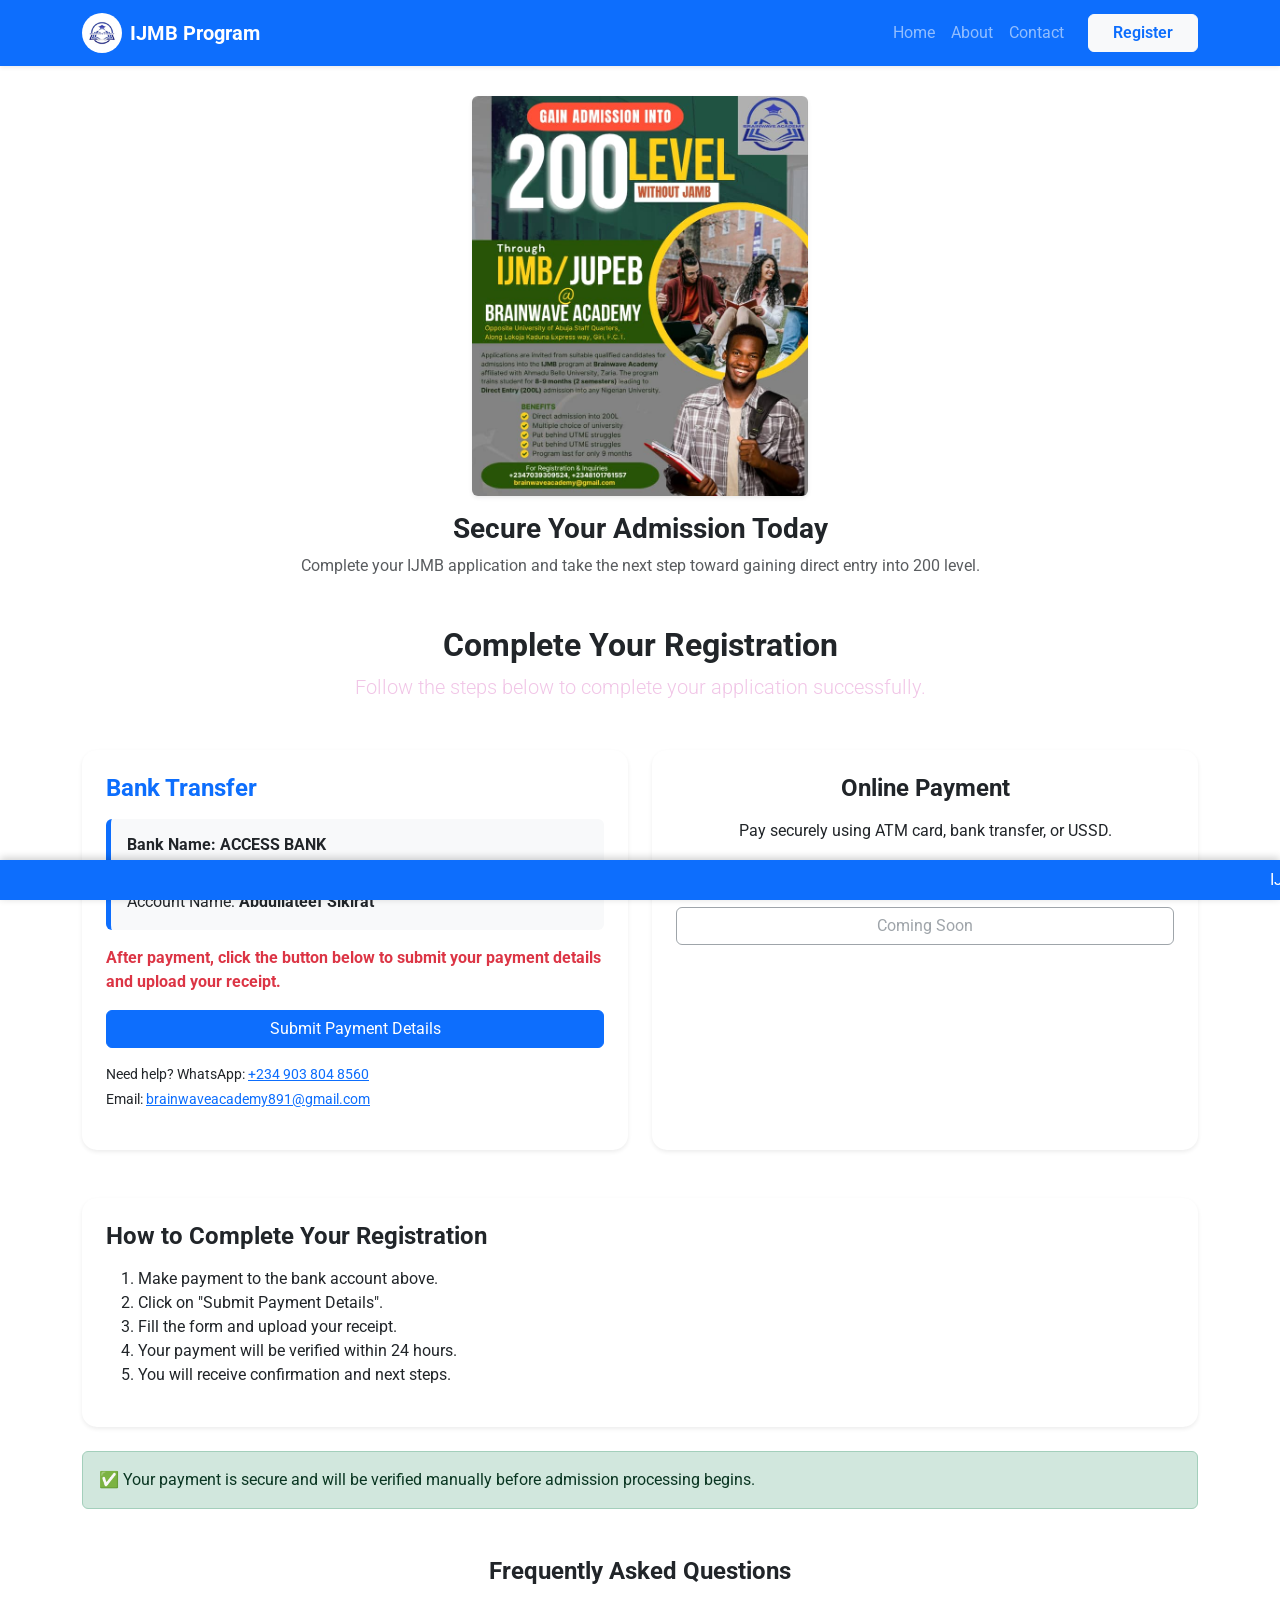
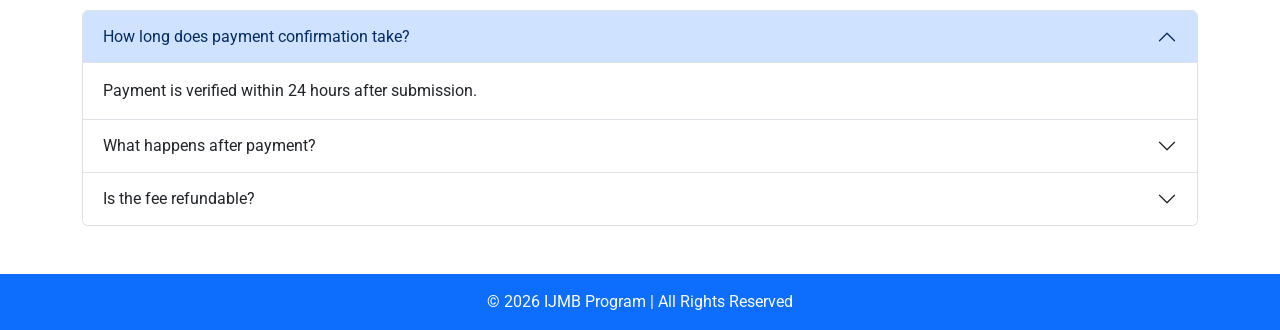
<file: brain-wave/payment.html>
<!DOCTYPE html>
<html lang="en">
<head>
<meta charset="UTF-8">
<meta name="viewport" content="width=device-width, initial-scale=1">

<title>IJMB Application Payment</title>

<link href="https://cdn.jsdelivr.net/npm/bootstrap@5.3.0/dist/css/bootstrap.min.css" rel="stylesheet">
<link rel="stylesheet" href="index.css">

<style>
.scroll-text {
  overflow: hidden;
  white-space: nowrap;
}
.scroll-text span {
  display: inline-block;
  padding-left: 100%;
  animation: scroll 15s linear infinite;
}
@keyframes scroll {
  0% { transform: translateX(0); }
  100% { transform: translateX(-100%); }
}

.payment-card {
  border-radius: 15px;
}

.bank-box {
  background: #f8f9fa;
  border-left: 5px solid #0d6efd;
}
</style>

</head>

<body>

<!-- NAVBAR -->

<nav class="navbar navbar-expand-lg navbar-dark bg-primary fixed-top shadow-sm">
  <div class="container">

    <!-- Logo + Brand Name -->
    <a class="navbar-brand d-flex align-items-center fw-bold" href="#">
      <img src="image/logo.jpeg" alt="Logo" width="40" height="40" 
           class="me-2 rounded-circle">
      IJMB Program
    </a>

    <!-- Toggle Button -->

       <button class="navbar-toggler" type="button" data-bs-toggle="collapse" 
         data-bs-target="#navmenu" aria-controls="navmenu" 
        aria-expanded="false" aria-label="Toggle navigation">
        <span class="navbar-toggler-icon"></span>
      </button>
    <!-- Menu -->
    <div class="collapse navbar-collapse" id="navmenu">
      <ul class="navbar-nav ms-auto align-items-lg-center">

        <li class="nav-item">
          <a class="nav-link" href="index.html">Home</a>
        </li>

        <li class="nav-item">
          <a class="nav-link" href="about.html">About</a>
        </li>

        <li class="nav-item">
          <a class="nav-link" href="#contact">Contact</a>
        </li>

        <li class="nav-item ms-lg-3 mt-2 mt-lg-0">
          <a class="btn btn-light text-primary fw-semibold px-4" href="payment.html">
            Register
          </a>
        </li>

      </ul>
    </div>

  </div>
</nav>
<!-- HERO -->
<div class="container mt-5 pt-5 text-center">
  <img src="image/graphic.jpeg" class="img-fluid rounded shadow-sm" alt="IJMB Banner">

  <h3 class="fw-bold mt-3">Secure Your Admission Today</h3>
  <p class="text-muted">
    Complete your IJMB application and take the next step toward gaining direct entry into 200 level.
  </p>
</div>

<!-- SCROLL TEXT -->
<div class="scroll-text bg-primary text-white py-2 mt-3">
  <span>IJMB registration begins on the 20th to 30th. Apply now to secure your admission.</span>
</div>

<!-- MAIN -->
<div class="container my-5">

  <!-- TITLE -->
  <div class="text-center mb-5">
    <h2 class="fw-bold">Complete Your Registration</h2>
    <p class="lead">Follow the steps below to complete your application successfully.</p>
  </div>

  <div class="row g-4">

    <!-- BANK TRANSFER (MAIN METHOD) -->
    <div class="col-lg-6">
      <div class="payment-card p-4 shadow-sm h-100">

        <h4 class="fw-bold mb-3 text-primary">Bank Transfer</h4>

        <div class="bank-box p-3 rounded mb-3">
          <h6 class="fw-bold">Bank Name: ACCESS BANK</h6>
          <p class="mb-1">Account Number: <strong>0110608584</strong></p>
          <p class="mb-0">Account Name: <strong>Abdullateef Sikirat</strong></p>
        </div>

        <p class="text-danger fw-bold">
          After payment, click the button below to submit your payment details and upload your receipt.
        </p>

        <a href="https://forms.gle/9zjgaMoQZzosbNNU9" target="_blank" class="btn btn-primary w-100 mb-3">
          Submit Payment Details
        </a>

        <p class="small mb-1">
          Need help? WhatsApp:
          <a href="https://wa.me/2349038048560" target="_blank">
            +234 903 804 8560
          </a>
        </p>

        <p class="small">
          Email:
          <a href="mailto:brainwaveacademy891@gmail.com">
            brainwaveacademy891@gmail.com
          </a>
        </p>

      </div>
    </div>

    <!-- PAYSTACK (COMING SOON) -->
    <div class="col-lg-6">
      <div class="payment-card p-4 shadow-sm h-100 text-center">

        <h4 class="fw-bold mb-3">Online Payment</h4>
        <p>Pay securely using ATM card, bank transfer, or USSD.</p>

        <h5 class="text-primary fw-bold">₦20,000</h5>

        <button class="btn btn-outline-secondary w-100 mt-3" disabled>
          Coming Soon
        </button>

      </div>
    </div>

  </div>

  <!-- STEPS -->
  <div class="payment-card mt-5 p-4 shadow-sm">
    <h4 class="fw-bold mb-3">How to Complete Your Registration</h4>
    <ol>
      <li>Make payment to the bank account above.</li>
      <li>Click on "Submit Payment Details".</li>
      <li>Fill the form and upload your receipt.</li>
      <li>Your payment will be verified within 24 hours.</li>
      <li>You will receive confirmation and next steps.</li>
    </ol>
  </div>

  <!-- TRUST SECTION -->
  <div class="alert alert-success mt-4">
    ✅ Your payment is secure and will be verified manually before admission processing begins.
  </div>

  <!-- FAQ -->
  <div class="mt-5">
    <h4 class="fw-bold mb-4 text-center">Frequently Asked Questions</h4>

    <div class="accordion" id="faqAccordion">

      <div class="accordion-item">
        <h2 class="accordion-header">
          <button class="accordion-button" data-bs-toggle="collapse" data-bs-target="#faq1">
            How long does payment confirmation take?
          </button>
        </h2>
        <div id="faq1" class="accordion-collapse collapse show">
          <div class="accordion-body">
            Payment is verified within 24 hours after submission.
          </div>
        </div>
      </div>

      <div class="accordion-item">
        <h2 class="accordion-header">
          <button class="accordion-button collapsed" data-bs-toggle="collapse" data-bs-target="#faq2">
            What happens after payment?
          </button>
        </h2>
        <div id="faq2" class="accordion-collapse collapse">
          <div class="accordion-body">
            You will receive confirmation and be guided on completing your application.
          </div>
        </div>
      </div>

      <div class="accordion-item">
        <h2 class="accordion-header">
          <button class="accordion-button collapsed" data-bs-toggle="collapse" data-bs-target="#faq3">
            Is the fee refundable?
          </button>
        </h2>
        <div id="faq3" class="accordion-collapse collapse">
          <div class="accordion-body">
            No, the application fee is non-refundable.
          </div>
        </div>
      </div>

    </div>
  </div>

</div>

<!-- FOOTER -->
<footer class="bg-primary text-white text-center py-3">
  &copy; 2026 IJMB Program | All Rights Reserved
</footer>

<script src="https://cdn.jsdelivr.net/npm/bootstrap@5.3.0/dist/js/bootstrap.bundle.min.js"></script>

</body>
</html>
</file>
<file: aboutUs.css>
@import url('https://fonts.googleapis.com/css2?family=Roboto:wght@300;400;500;700&display=swap');

/* *{
  font-family: "Roboto", sans-serif;
  margin:0;
  padding:0;
  box-sizing:border-box;
} */
* {
  font-family: 'Poppins', sans-serif;
}
h1, h2, h3 {
  font-weight: 700;
}

/* SECTION */
.management-section{
    padding:80px 0 70px;
}

/* TOP TITLE */
.small-title{
    color:#2563eb;
    font-weight:600;
    letter-spacing:3px;
    text-transform:uppercase;
    font-size:13px;
    color: #2563eb;
    font-size:13px;
}

.main-title{
    font-size:55px;
    font-weight:800;
    color:#071c3c;
    line-height:1.2;
}

.main-title span{
    color:#2563eb;
}

.title-text{
    max-width:700px;
    margin:auto;
    color:#6b7280;
    font-size:17px;
    line-height:1.8;
    padding:0 10px;
}

/* CARD */
.management-card{
    background:#fff;
    border-radius:25px;
    padding:20px;
    text-align:center;
    height:100%;
    box-shadow:0 15px 40px rgba(0,0,0,0.06);
    transition:0.3s ease;
}

.management-card:hover{
    transform:translateY(-8px);
}

/* IMAGE */
.management-image{
    width:100%;
    height:420px;
    object-fit:cover;
    border-radius:20px;
}

/* ICON BOX */
.icon-box{
    width:65px;
    height:65px;
    background:#eef3ff;
    margin:-30px auto 20px;
    border-radius:18px;
    display:flex;
    align-items:center;
    justify-content:center;
    position:relative;
    align-items: center;
}

.icon-box i{
    font-size:24px;
    color:#2563eb;
}

/* NAME */
.management-card h3{
    font-weight:700;
    color:#071c3c;
    margin-bottom:8px;
    font-size:28px;
}

/* ROLE */
.role{
    color:#2563eb;
    font-weight:700;
    letter-spacing:1px;
    font-size:13px;
    text-transform:uppercase;
}

/* LINE */
.line{
    width:60px;
    height:4px;
    background:#2563eb;
    border-radius:10px;
    margin:18px auto;
}

/* TEXT */
.management-card p{
    color:#6b7280;
    line-height:1.8;
    font-size:15px;
}

/* TABLET */
@media(max-width:991px){

    .main-title{
        font-size:42px;
    }

    .management-image{
        height:350px;
    }

}

/* MOBILE */
@media(max-width:768px){

    .management-section{
        padding:100px 0 50px;
    }

    .main-title{
        font-size:32px;
    }

    .title-text{
        font-size:15px;
    }

    .management-image{
        height:300px;
    }

    .management-card{
        padding:18px;
    }

    .management-card h3{
        font-size:24px;
    }

}

/* SMALL MOBILE */
@media(max-width:480px){

    .main-title{
        font-size:28px;
    }

    .management-image{
        height:260px;
    }

}
</file>
<file: index.css>
@import url('https://fonts.googleapis.com/css2?family=Roboto:wght@300;400;500;700&display=swap');

/* *{
  font-family: "Roboto", sans-serif;
  margin:0;
  padding:0;
  box-sizing:border-box;
} */
* {
  font-family: 'Poppins', sans-serif;
}
h1, h2, h3 {
  font-weight: 700;
}
/* HERO SECTION */
.hero{
  min-height:100vh;
  background: linear-gradient(rgba(0,0,0,0.6), rgba(0,0,0,0.6)),
  url("image/graphic.jpeg");
  background-size:cover;
  background-position:center;
  display:flex;
  align-items:center;
  position:relative;
  padding-top:100px;
  color:white;
}

/* HERO CONTENT */
.hero-content{
  max-width:600px;
  animation: fadeUp 1s ease;
}

/* TEXT ANIMATION */
@keyframes fadeUp{
  from{
    opacity:0;
    transform:translateY(30px);
  }
  to{
    opacity:1;
    transform:translateY(0);
  }
}

/* SCROLLING TEXT */
.scroll-text{
  width:100%;
  padding:10px;
  overflow:hidden;
  white-space:nowrap;
  position:absolute;
  bottom:0;
  left:0;
  z-index:3;
  box-shadow:0 -2px 8px rgba(0,0,0,0.2);
}

/* TEXT SCROLL */
.scroll-text span{
  display:inline-block;
  padding-left:100%;
  animation: scrollText 18s linear infinite;
}

@keyframes scrollText{
  0%{transform:translateX(0);}
  100%{transform:translateX(-100%);}
}

.navbar {
  transition: all 0.3s ease;
}

.navbar-brand img {
  object-fit: cover;
}

/* MOBILE FIX */
@media (max-width:768px){

  .hero{
    padding-top:200;
    text-align:center;
     /* min-height:90vh; */
  }

  .hero-content{
    margin:auto;
    padding-bottom: 30px;
  }
  /* Sticky announcement bar */
  .scroll-text{
    position:fixed;
    top:56px;
    bottom:auto;
  }

  /* Prevent overlap */
  
}

/* LEAD TEXT COLOR */
.lead{
  color:#f1c6e7;
}

/* SERVICE CARD ANIMATION */
.service-card{
  transition: transform 0.3s ease, box-shadow 0.3s ease;
}

.service-card:hover,
.service-card:active{
  transform: translateY(-10px) scale(1.03);
  box-shadow: 0 10px 20px rgba(0,0,0,0.2);
}

/* FEE ITEM */
.fee-item{
  transition: all 0.3s ease;
  padding: 20px;
  border-radius: 10px;
}

.fee-item:hover{
  transform: translateY(-5px);
  background: #ffffff;
  box-shadow: 0 10px 25px rgba(0,0,0,0.1);
}

/* DIVIDER */
hr{
  border-top: 2px solid #ddd;
  width: 60%;
  margin: 40px auto;
}
/* payment cardddd */
.payment-card{
border-radius:12px;
background:#fff;
transition:0.3s ease;
}

.payment-card:hover{
transform:translateY(-5px);
box-shadow:0 10px 25px rgba(0,0,0,0.1);
}
img{
max-height:400px;
object-fit:cover;
}



/* AboutUs Section */


.founder-box{
    background:#fff;
    padding:40px;
    border-radius:25px;
    box-shadow:0 10px 35px rgba(0,0,0,0.08);
}

.founder-img{
    width:220px;
    height:220px;
    object-fit:cover;
    border-radius:50%;
    border:6px solid #f1f1f1;
}

.small-text{
    color:#0d6efd;
    font-weight:700;
    letter-spacing:2px;
    font-size:13px;
}

.founder-name{
    color:#071c3c;
    font-size:42px;
}

.founder-text{
    color:#6b7280;
    line-height:1.9;
    font-size:17px;
    max-width:700px;
}

.founder-box .btn{
    border-radius:12px;
    font-weight:600;
}

@media(max-width:768px){

    .founder-box{
        padding:25px;
        text-align:center;
    }

    .founder-img{
        width:170px;
        height:170px;
    }

    .founder-name{
        font-size:30px;
    }

    .founder-text{
        font-size:15px;

    }
  }
</file>
<file: brain-wave/index.css>
@import url('https://fonts.googleapis.com/css2?family=Roboto:wght@300;400;500;700&display=swap');

*{
  font-family: "Roboto", sans-serif;
  margin:0;
  padding:0;
  box-sizing:border-box;
}

/* HERO SECTION */
.hero{
  min-height:100vh;
  background: linear-gradient(rgba(0,0,0,0.6), rgba(0,0,0,0.6)),
  url("image/bg.jpg");
  background-size:cover;
  background-position:center;
  display:flex;
  align-items:center;
  position:relative;
  padding-top:100px;
  color:white;
}

/* HERO CONTENT */
.hero-content{
  max-width:600px;
  animation: fadeUp 1s ease;
}

/* TEXT ANIMATION */
@keyframes fadeUp{
  from{
    opacity:0;
    transform:translateY(30px);
  }
  to{
    opacity:1;
    transform:translateY(0);
  }
}

/* SCROLLING TEXT */
.scroll-text{
  width:100%;
  padding:10px;
  overflow:hidden;
  white-space:nowrap;
  position:absolute;
  bottom:0;
  left:0;
  z-index:3;
  box-shadow:0 -2px 8px rgba(0,0,0,0.2);
}

/* TEXT SCROLL */
.scroll-text span{
  display:inline-block;
  padding-left:100%;
  animation: scrollText 18s linear infinite;
}

@keyframes scrollText{
  0%{transform:translateX(0);}
  100%{transform:translateX(-100%);}
}

.navbar {
  transition: all 0.3s ease;
}

.navbar-brand img {
  object-fit: cover;
}

/* MOBILE FIX */
@media (max-width:768px){

  .hero{
    padding-top:200;
    text-align:center;
     /* min-height:90vh; */
  }

  .hero-content{
    margin:auto;
    padding-bottom: 30px;
  }
  /* Sticky announcement bar */
  .scroll-text{
    position:fixed;
    top:56px;
    bottom:auto;
  }

  /* Prevent overlap */
  body{
    /* padding-top:110px; */
  }
}

/* LEAD TEXT COLOR */
.lead{
  color:#f1c6e7;
}

/* SERVICE CARD ANIMATION */
.service-card{
  transition: transform 0.3s ease, box-shadow 0.3s ease;
}

.service-card:hover,
.service-card:active{
  transform: translateY(-10px) scale(1.03);
  box-shadow: 0 10px 20px rgba(0,0,0,0.2);
}

/* FEE ITEM */
.fee-item{
  transition: all 0.3s ease;
  padding: 20px;
  border-radius: 10px;
}

.fee-item:hover{
  transform: translateY(-5px);
  background: #ffffff;
  box-shadow: 0 10px 25px rgba(0,0,0,0.1);
}

/* DIVIDER */
hr{
  border-top: 2px solid #ddd;
  width: 60%;
  margin: 40px auto;
}
/* payment cardddd */
.payment-card{
border-radius:12px;
background:#fff;
transition:0.3s ease;
}

.payment-card:hover{
transform:translateY(-5px);
box-shadow:0 10px 25px rgba(0,0,0,0.1);
}
img{
max-height:400px;
object-fit:cover;
}



/* Tap effect for mobile */
</file>
